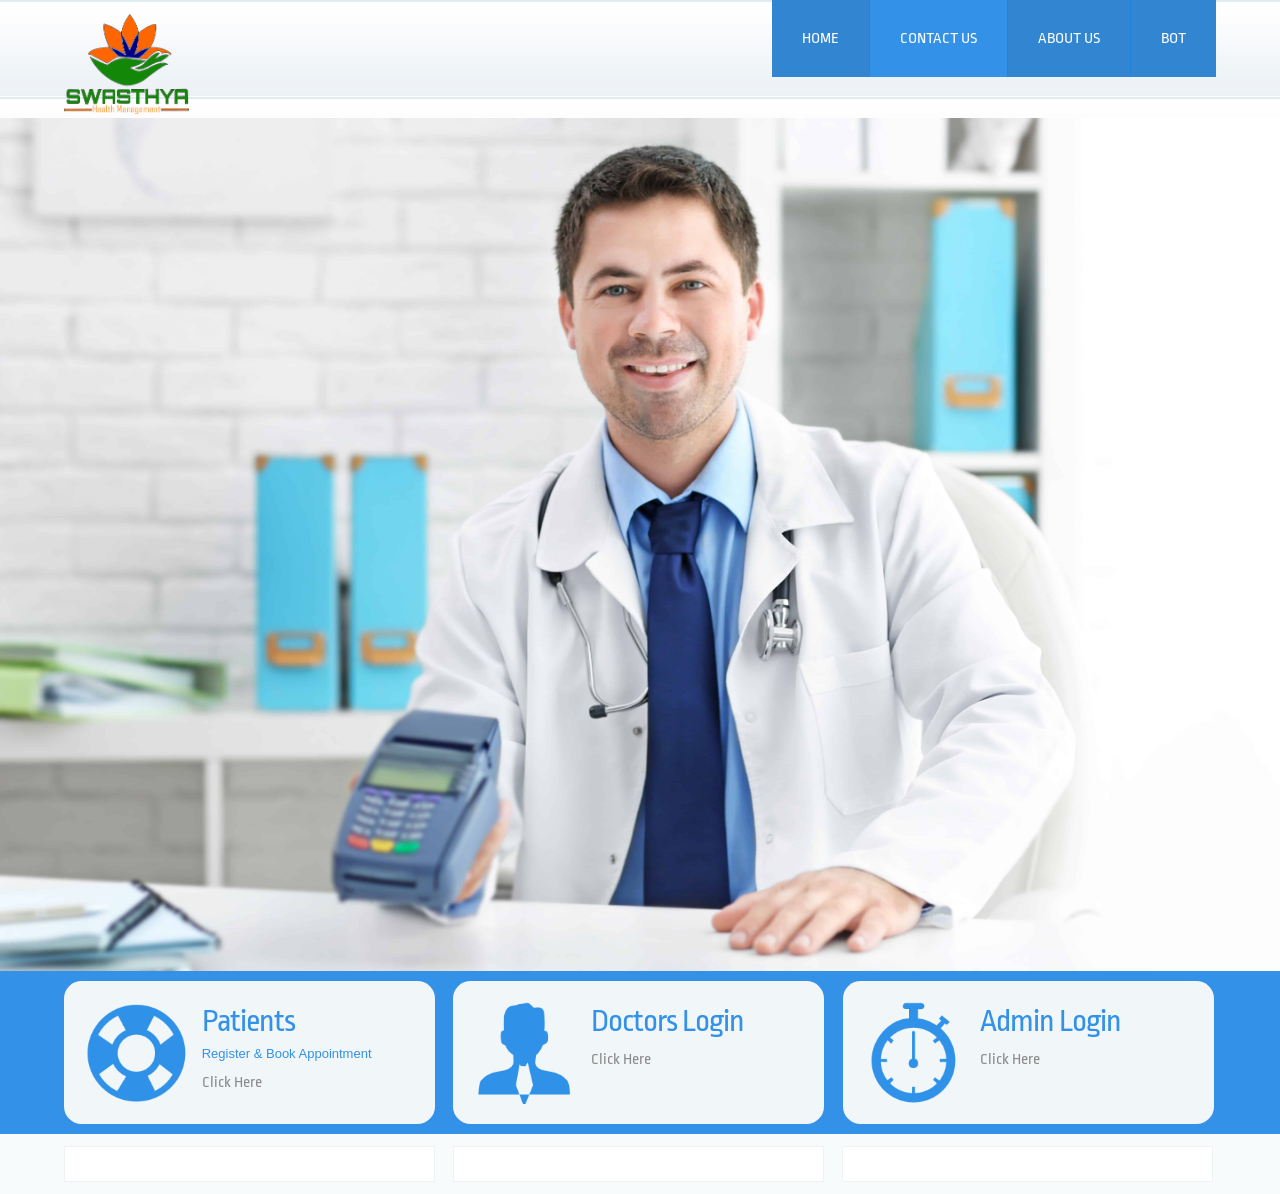
<file: Swasthya-HealthSystem-BotServices/hospital/index.html>
<!DOCTYPE HTML>
<html>
	<head>
		<title>Swasthya-HealthManagement</title>
		<link href="css/style.css" rel="stylesheet" type="text/css"  media="all" />
		<link href='http://fonts.googleapis.com/css?family=Ropa+Sans' rel='stylesheet' type='text/css'>
		<link rel="stylesheet" href="css/responsiveslides.css">
		<script src="http://ajax.googleapis.com/ajax/libs/jquery/1.8.3/jquery.min.js"></script>
		<script src="js/responsiveslides.min.js"></script>
		  <script>
		    // You can also use "$(window).load(function() {"
			    $(function () {
			
			      // Slideshow 1
			      $("#slider1").responsiveSlides({
			        maxwidth: 1450,
			        speed: 600
			      });
			});
		  </script>
	</head>
	<body>
		<!--start-wrap-->
		
			<!--start-header-->
			<div class="header">
				<div class="wrap">
				<!--start-logo-->
				<div class="logo">
					<img src="images\MainWEBSITElogoFinal.png" alt="logo png" width="125px" height="100px">
				</div>
				<!--end-logo-->
				<!--start-top-nav-->
				<div class="top-nav">
					<ul>
						<li class="active"><a href="index.html">Home</a></li>
						
						<li><a href="contact.php">Contact Us</a></li>
						
						<li class="active"><a href=".\About Us\index.html">About us </a></li>
                        <li class="active"><a href=".\Botpage\bot.html">Bot </a></li>
                        
					</ul>					
				</div>
				<div class="clear"> </div>
				<!--end-top-nav-->
			</div>
			<!--end-header-->
		</div>
		<div class="clear"> </div>
			<!--start-image-slider---->
					<div class="imageslider">
						<!-- Slideshow 1 -->
					    <ul class="rslides" id="slider1">
					      <li><img src="images/sliderimage1.jpg" alt="" width="1200px" height="900px"></li>
					      <li><img src="images/sliderimage2.jpg" alt="" width="1200px" height="900px"></li>
					      <li><img src="images/sliderimage1.jpg" alt="" width="1200px" height="900px"></li>
					    </ul>
						 <!-- Slideshow 2 -->
					</div>
					<!--End-image-slider---->
		    <div class="clear"> </div>
		    <div class="content-grids">
		    	<div class="wrap">
		    	<div class="section group">
								
							
				<div class="listview_1_of_3 images_1_of_3">
					<div class="listimg listimg_1_of_2">
						  <img src="images/grid-img3.png">
					</div>
					<div class="text list_1_of_2">
						  <h3>Patients</h3>
						  <p>Register & Book Appointment</p>
						  <div class="button"><span><a href="hms/user-login.php">Click Here</a></span></div>
				    </div>
				</div>	

				<div class="listview_1_of_3 images_1_of_3">
					<div class="listimg listimg_1_of_2">
						  <img src="images/grid-img1.png">
					</div>
					<div class="text list_1_of_2">
						  <h3>Doctors Login</h3>
						
						  <div class="button"><span><a href="hms/doctor/">Click Here</a></span></div>
					</div>
				</div>


					<div class="listview_1_of_3 images_1_of_3">
					<div class="listimg listimg_1_of_2">
						  <img src="images/grid-img2.png">
					</div>
					<div class="text list_1_of_2">
						  <h3>Admin Login</h3>
						
						  <div class="button"><span><a href="hms/admin">Click Here</a></span></div>
				     </div>
				</div>			
			</div>
		    </div>
		   </div>
		   <div class="wrap">
		   <div class="content-box">
		   <div class="section group">
				<div class="col_1_of_3 span_1_of_3 frist">
				
				</div>
				<div class="col_1_of_3 span_1_of_3 second">
					
				</div>
				<div class="col_1_of_3 span_1_of_3 frist">
					
					
				</div>
			</div>
		   </div>
		   </div>
		
		

		<!--end-wrap-->
        
		
	</body>
</html>
</file>
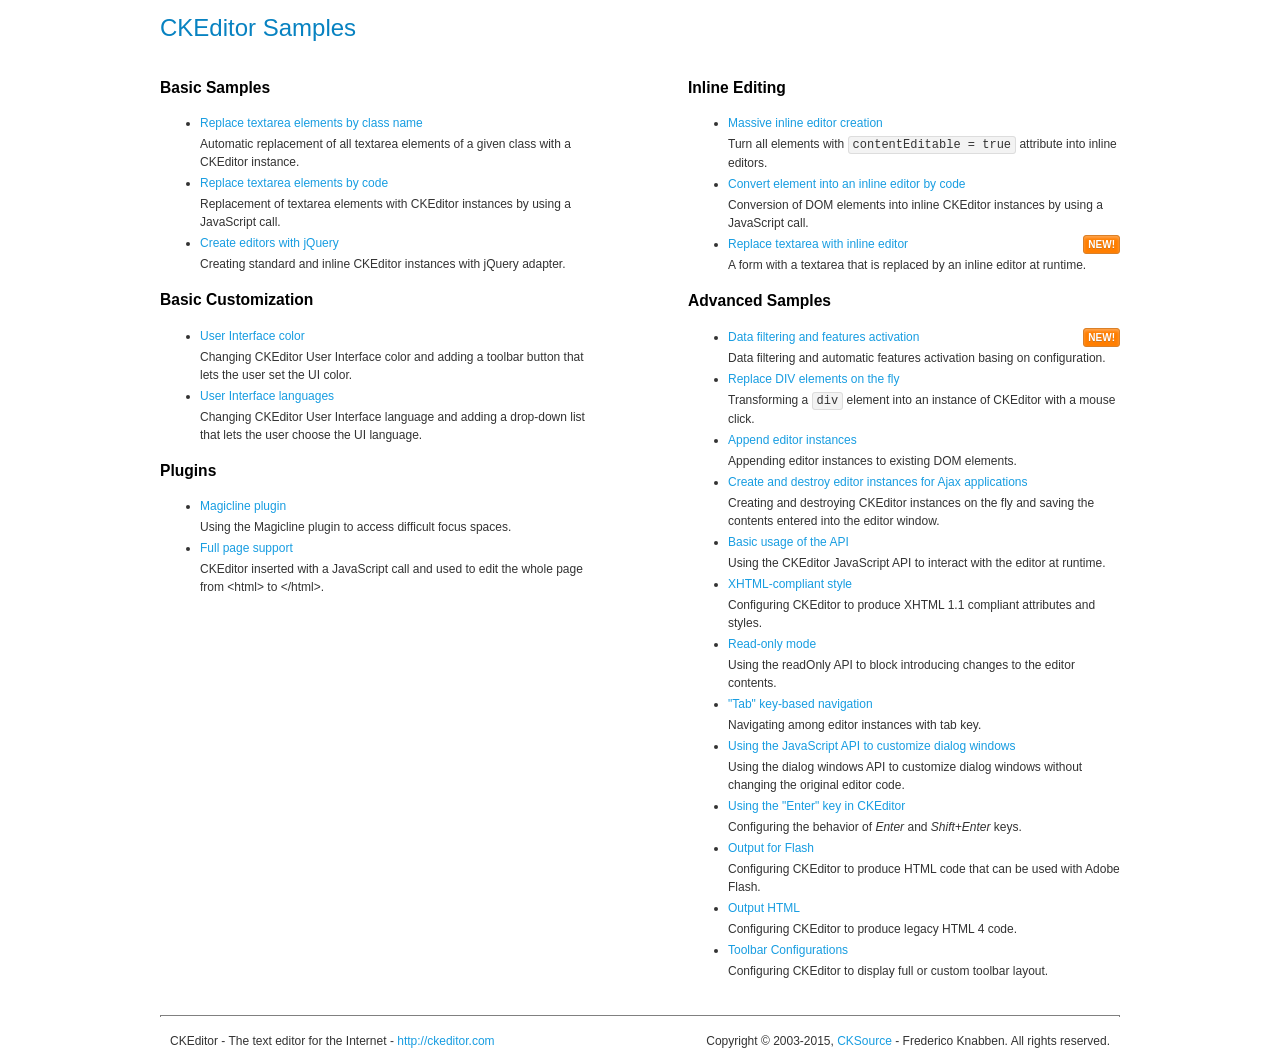
<file: Swasthya-HealthSystem-BotServices/hospital/hms/vendor/ckeditor/samples/index.html>
<!DOCTYPE html>
<!--
Copyright (c) 2003-2015, CKSource - Frederico Knabben. All rights reserved.
For licensing, see LICENSE.md or http://ckeditor.com/license
-->
<html>
<head>
	<meta charset="utf-8">
	<title>CKEditor Samples</title>
	<link rel="stylesheet" href="sample.css">
</head>
<body>
	<h1 class="samples">
		CKEditor Samples
	</h1>
	<div class="twoColumns">
		<div class="twoColumnsLeft">
			<h2 class="samples">
				Basic Samples
			</h2>
			<dl class="samples">
				<dt><a class="samples" href="replacebyclass.html">Replace textarea elements by class name</a></dt>
				<dd>Automatic replacement of all textarea elements of a given class with a CKEditor instance.</dd>

				<dt><a class="samples" href="replacebycode.html">Replace textarea elements by code</a></dt>
				<dd>Replacement of textarea elements with CKEditor instances by using a JavaScript call.</dd>

				<dt><a class="samples" href="jquery.html">Create editors with jQuery</a></dt>
				<dd>Creating standard and inline CKEditor instances with jQuery adapter.</dd>
			</dl>

			<h2 class="samples">
				Basic Customization
			</h2>
			<dl class="samples">
				<dt><a class="samples" href="uicolor.html">User Interface color</a></dt>
				<dd>Changing CKEditor User Interface color and adding a toolbar button that lets the user set the UI color.</dd>

				<dt><a class="samples" href="uilanguages.html">User Interface languages</a></dt>
				<dd>Changing CKEditor User Interface language and adding a drop-down list that lets the user choose the UI language.</dd>
			</dl>


			<h2 class="samples">Plugins</h2>
<dl class="samples">
<dt><a class="samples" href="plugins/magicline/magicline.html">Magicline plugin</a></dt>
<dd>Using the Magicline plugin to access difficult focus spaces.</dd>

<dt><a class="samples" href="plugins/wysiwygarea/fullpage.html">Full page support</a></dt>
<dd>CKEditor inserted with a JavaScript call and used to edit the whole page from &lt;html&gt; to &lt;/html&gt;.</dd>
</dl>
		</div>
		<div class="twoColumnsRight">
			<h2 class="samples">
				Inline Editing
			</h2>
			<dl class="samples">
				<dt><a class="samples" href="inlineall.html">Massive inline editor creation</a></dt>
				<dd>Turn all elements with <code>contentEditable = true</code> attribute into inline editors.</dd>

				<dt><a class="samples" href="inlinebycode.html">Convert element into an inline editor by code</a></dt>
				<dd>Conversion of DOM elements into inline CKEditor instances by using a JavaScript call.</dd>

				<dt><a class="samples" href="inlinetextarea.html">Replace textarea with inline editor</a> <span class="new">New!</span></dt>
				<dd>A form with a textarea that is replaced by an inline editor at runtime.</dd>

				
			</dl>

			<h2 class="samples">
				Advanced Samples
			</h2>
			<dl class="samples">
				<dt><a class="samples" href="datafiltering.html">Data filtering and features activation</a> <span class="new">New!</span></dt>
				<dd>Data filtering and automatic features activation basing on configuration.</dd>

				<dt><a class="samples" href="divreplace.html">Replace DIV elements on the fly</a></dt>
				<dd>Transforming a <code>div</code> element into an instance of CKEditor with a mouse click.</dd>

				<dt><a class="samples" href="appendto.html">Append editor instances</a></dt>
				<dd>Appending editor instances to existing DOM elements.</dd>

				<dt><a class="samples" href="ajax.html">Create and destroy editor instances for Ajax applications</a></dt>
				<dd>Creating and destroying CKEditor instances on the fly and saving the contents entered into the editor window.</dd>

				<dt><a class="samples" href="api.html">Basic usage of the API</a></dt>
				<dd>Using the CKEditor JavaScript API to interact with the editor at runtime.</dd>

				<dt><a class="samples" href="xhtmlstyle.html">XHTML-compliant style</a></dt>
				<dd>Configuring CKEditor to produce XHTML 1.1 compliant attributes and styles.</dd>

				<dt><a class="samples" href="readonly.html">Read-only mode</a></dt>
				<dd>Using the readOnly API to block introducing changes to the editor contents.</dd>

				<dt><a class="samples" href="tabindex.html">"Tab" key-based navigation</a></dt>
				<dd>Navigating among editor instances with tab key.</dd>


				
<dt><a class="samples" href="plugins/dialog/dialog.html">Using the JavaScript API to customize dialog windows</a></dt>
<dd>Using the dialog windows API to customize dialog windows without changing the original editor code.</dd>

<dt><a class="samples" href="plugins/enterkey/enterkey.html">Using the &quot;Enter&quot; key in CKEditor</a></dt>
<dd>Configuring the behavior of <em>Enter</em> and <em>Shift+Enter</em> keys.</dd>

<dt><a class="samples" href="plugins/htmlwriter/outputforflash.html">Output for Flash</a></dt>
<dd>Configuring CKEditor to produce HTML code that can be used with Adobe Flash.</dd>

<dt><a class="samples" href="plugins/htmlwriter/outputhtml.html">Output HTML</a></dt>
<dd>Configuring CKEditor to produce legacy HTML 4 code.</dd>

<dt><a class="samples" href="plugins/toolbar/toolbar.html">Toolbar Configurations</a></dt>
<dd>Configuring CKEditor to display full or custom toolbar layout.</dd>

			</dl>
		</div>
	</div>
	<div id="footer">
		<hr>
		<p>
			CKEditor - The text editor for the Internet - <a class="samples" href="http://ckeditor.com/">http://ckeditor.com</a>
		</p>
		<p id="copy">
			Copyright &copy; 2003-2015, <a class="samples" href="http://cksource.com/">CKSource</a> - Frederico Knabben. All rights reserved.
		</p>
	</div>
</body>
</html>
</file>
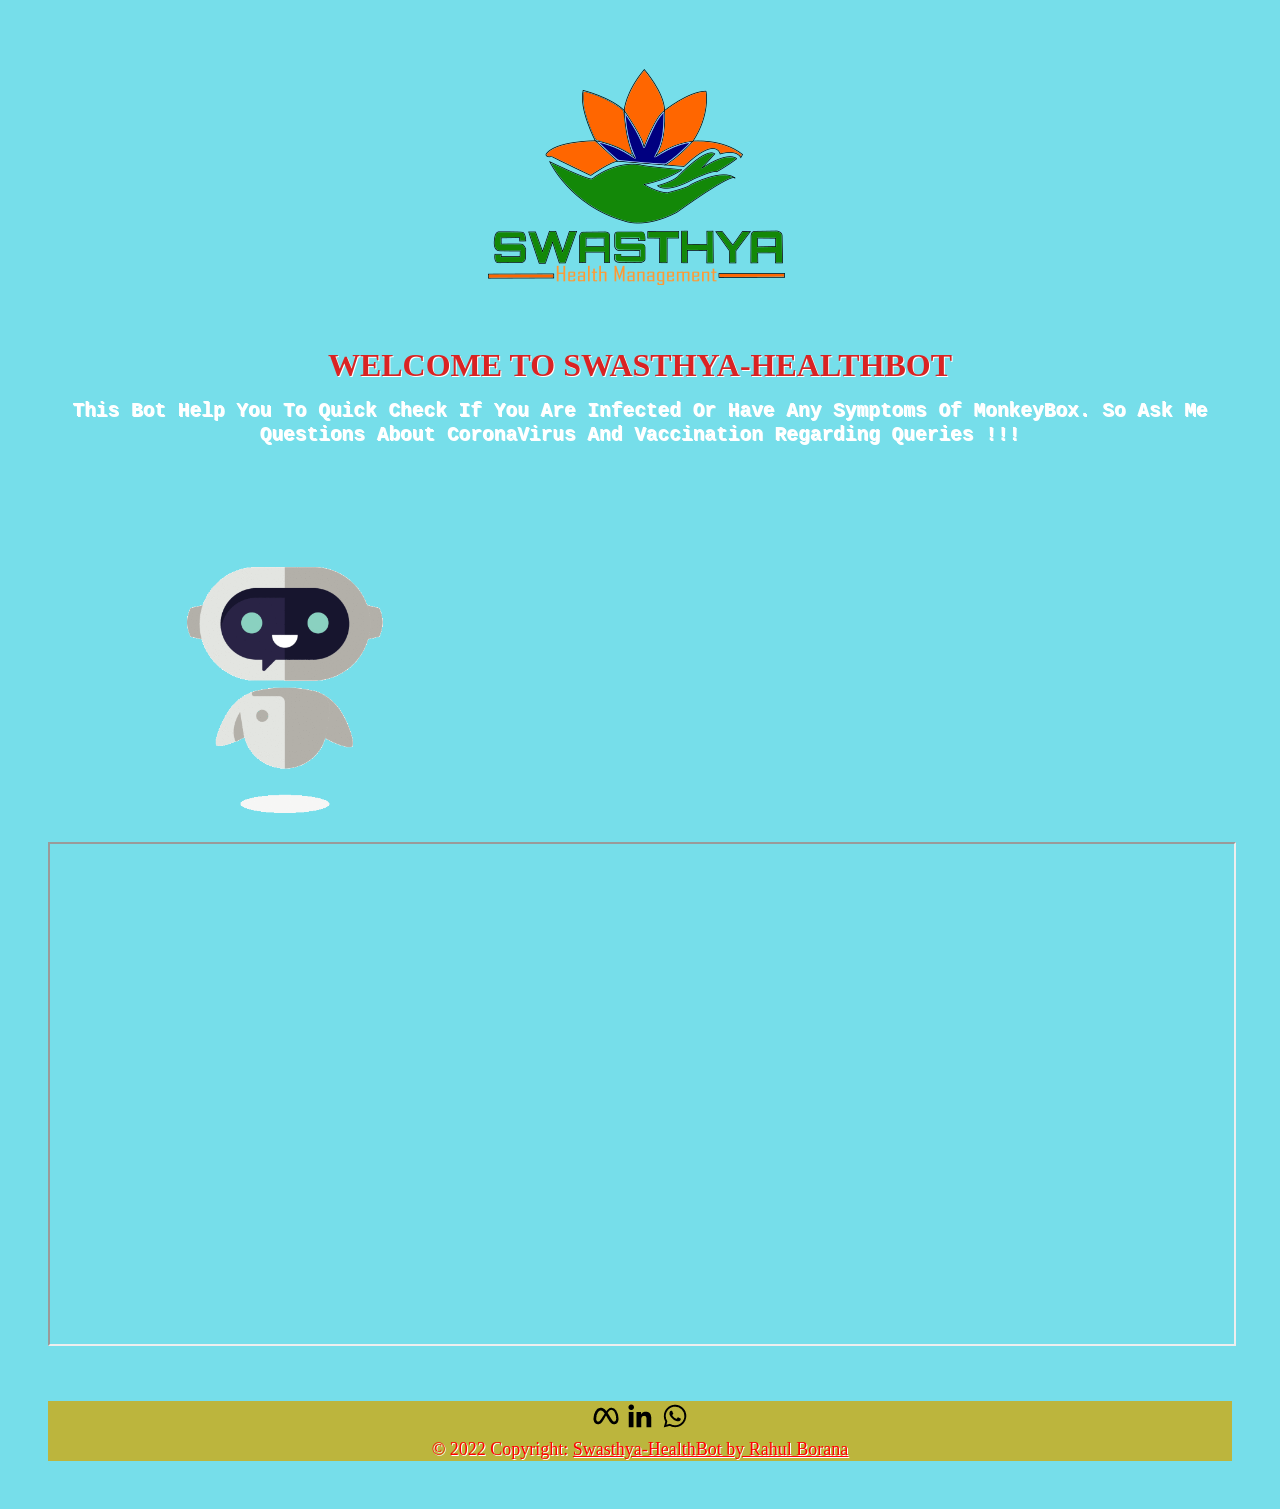
<file: Swasthya-HealthSystem-BotServices/hospital/Botpage/bot.html>
<!doctype html>
<html lang="en">
<html>
	<head>
        <meta charset="utf-8">
        <meta name="viewport" content="width=device-width, initial-scale=1">
		<title>
			Swasthya-HealthBot
		</title>
        <link rel="stylesheet" type="text/css" href="style.css" />
	</head>
	<body> <div class="flex-container">


            <h1>
              <img src="Assets\path88868.png"  width="auto" height="auto">&emsp14;</h1>
              <!--<mark style="background-color: rgba(134, 40, 233, 0.994); color: white;">Namastae!</mark></h1> -->
            <br>
    <div class="flex">
    <h1>Welcome to Swasthya-HealthBot</h1>
    <div class="container1">
      <div class="left">
          <h2>This Bot Help You To Quick Check if you 
            are infected or have any symptoms of MonkeyBox. 
            So Ask Me Questions About CoronaVirus and vaccination regarding queries !!!</h2>
          <br>
    <img src="Assets\bot.gif"  width="40%" height="auto" align="left">
        </div>
      <div class="right"style="margin-top: 40px;">
        <iframe src='https://webchat.botframework.com/embed/monkeypox-bot?s=Qv6plT7Lps8.Y77N1o6j2DReWM9aAxeCNrNUPLyXpWyv2cI2k6Ek48c'  style='min-width: 400px; width: 100%; min-height: 500px;'></iframe>
      </div>
  </div> 
</div>
    <!--        
  <hr style="width:70%;color:black;background-color:black;">
   <h6 style="color: black;"> Swasthya-HealthBot by Rahul Borana</h6> <br>
            </center>


-->   
<br>
            
<br>
<!-- Footer -->
<footer class="page-footer font-small cyan darken-3">

  <!-- Footer Elements -->
  <div class="container">

    <!-- Grid row-->
    <div class="row">

      <!-- Grid column -->
      <div class="col-md-12 py-5">
        <div class="mb-5 flex-center">

          <!-- Facebook -->
          <a class="fb-ic">
              <img src="[data-uri]"/>
          </a>
           <!--Linkedin -->
          <a class="li-ic">
              <img src="[data-uri]"/>
          </a>
          <!--He he whatsapp-->
          <a class="ins-ic">
              <img src="[data-uri]"/>
          </a>
        </div>
      </div>
      <!-- Grid column -->

    </div>
    <!-- Grid row-->

  </div>
  <!-- Footer Elements -->

  <!-- Copyright -->
  <div class="footer">© 2022 Copyright:
    <a href="https://www.linkedin.com/in/rahulborana2003">Swasthya-HealthBot by Rahul Borana</a>
  </div>
  <!-- Copyright -->

</footer>
<!-- Footer -->
</body>
</html>
    
	<!--	<h1>
			MonkeyPox Checker
		</h1>
		<p>
			This Bot Help You To Quick Check if you are infected or have any symptoms of MonkeyBox 
		</p>
		<img src="sample-image.jpg" />
	</body>
</html>
</file>
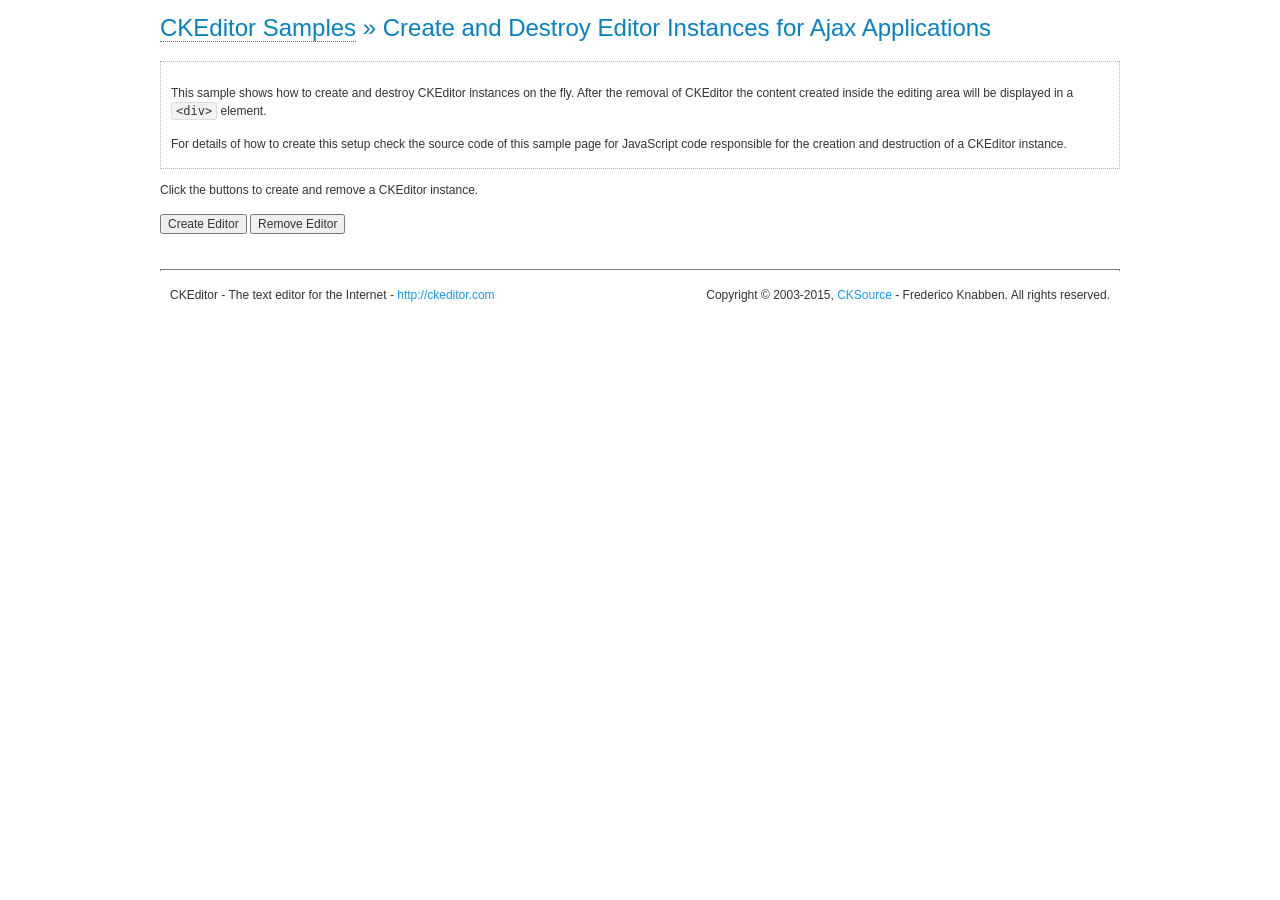
<file: Swasthya-HealthSystem-BotServices/hospital/hms/vendor/ckeditor/samples/ajax.html>
<!DOCTYPE html>
<!--
Copyright (c) 2003-2015, CKSource - Frederico Knabben. All rights reserved.
For licensing, see LICENSE.md or http://ckeditor.com/license
-->
<html>
<head>
	<meta charset="utf-8">
	<title>Ajax &mdash; CKEditor Sample</title>
	<script src="../ckeditor.js"></script>
	<link rel="stylesheet" href="sample.css">
	<script>

		var editor, html = '';

		function createEditor() {
			if ( editor )
				return;

			// Create a new editor inside the <div id="editor">, setting its value to html
			var config = {};
			editor = CKEDITOR.appendTo( 'editor', config, html );
		}

		function removeEditor() {
			if ( !editor )
				return;

			// Retrieve the editor contents. In an Ajax application, this data would be
			// sent to the server or used in any other way.
			document.getElementById( 'editorcontents' ).innerHTML = html = editor.getData();
			document.getElementById( 'contents' ).style.display = '';

			// Destroy the editor.
			editor.destroy();
			editor = null;
		}

	</script>
</head>
<body>
	<h1 class="samples">
		<a href="index.html">CKEditor Samples</a> &raquo; Create and Destroy Editor Instances for Ajax Applications
	</h1>
	<div class="description">
		<p>
			This sample shows how to create and destroy CKEditor instances on the fly. After the removal of CKEditor the content created inside the editing
			area will be displayed in a <code>&lt;div&gt;</code> element.
		</p>
		<p>
			For details of how to create this setup check the source code of this sample page
			for JavaScript code responsible for the creation and destruction of a CKEditor instance.
		</p>
	</div>
	<p>Click the buttons to create and remove a CKEditor instance.</p>
	<p>
		<input onclick="createEditor();" type="button" value="Create Editor">
		<input onclick="removeEditor();" type="button" value="Remove Editor">
	</p>
	<!-- This div will hold the editor. -->
	<div id="editor">
	</div>
	<div id="contents" style="display: none">
		<p>
			Edited Contents:
		</p>
		<!-- This div will be used to display the editor contents. -->
		<div id="editorcontents">
		</div>
	</div>
	<div id="footer">
		<hr>
		<p>
			CKEditor - The text editor for the Internet - <a class="samples" href="http://ckeditor.com/">http://ckeditor.com</a>
		</p>
		<p id="copy">
			Copyright &copy; 2003-2015, <a class="samples" href="http://cksource.com/">CKSource</a> - Frederico
			Knabben. All rights reserved.
		</p>
	</div>
</body>
</html>
</file>
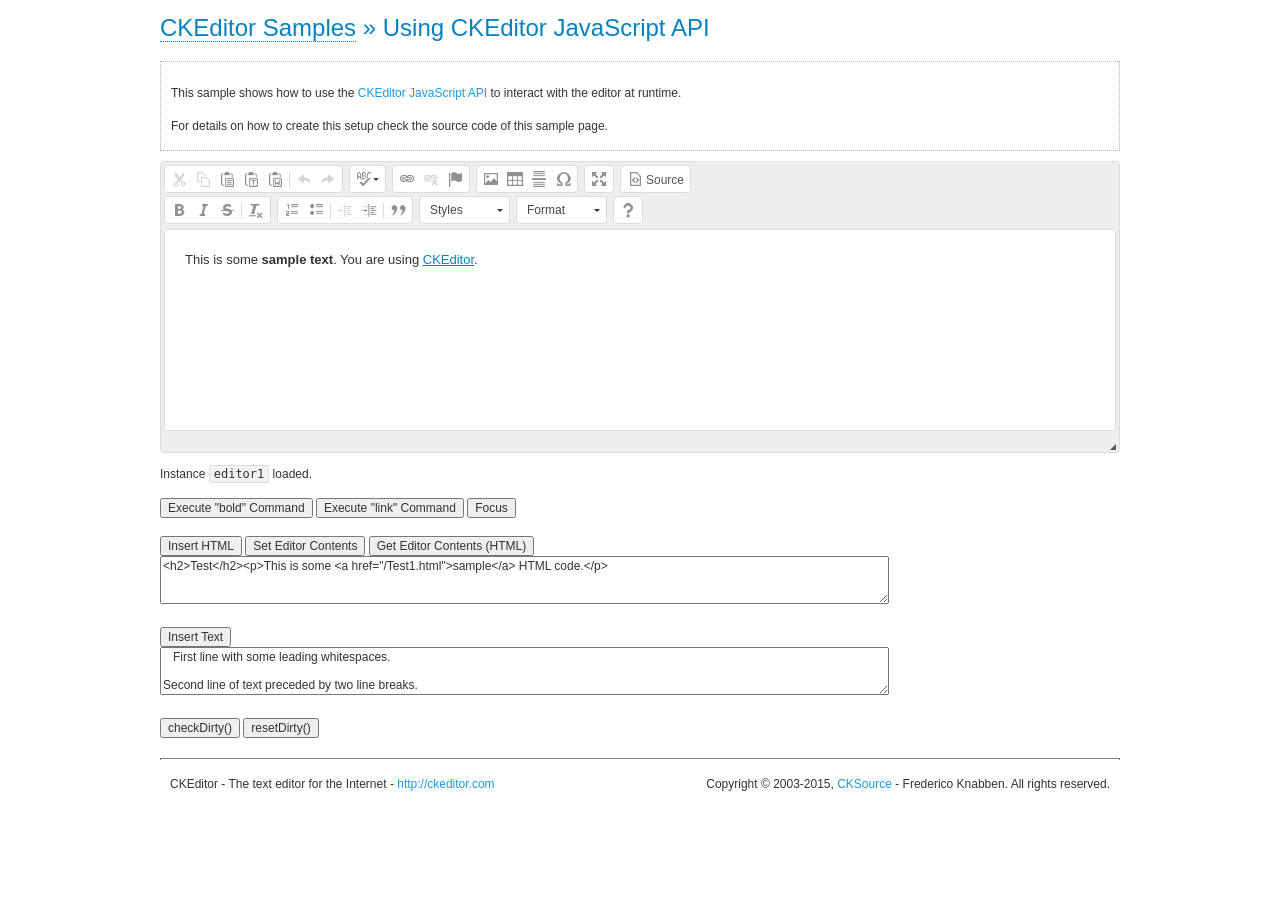
<file: Swasthya-HealthSystem-BotServices/hospital/hms/vendor/ckeditor/samples/api.html>
<!DOCTYPE html>
<!--
Copyright (c) 2003-2015, CKSource - Frederico Knabben. All rights reserved.
For licensing, see LICENSE.md or http://ckeditor.com/license
-->
<html>
<head>
	<meta charset="utf-8">
	<title>API Usage &mdash; CKEditor Sample</title>
	<script src="../ckeditor.js"></script>
	<link href="sample.css" rel="stylesheet">
	<script>

// The instanceReady event is fired, when an instance of CKEditor has finished
// its initialization.
CKEDITOR.on( 'instanceReady', function( ev ) {
	// Show the editor name and description in the browser status bar.
	document.getElementById( 'eMessage' ).innerHTML = 'Instance <code>' + ev.editor.name + '<\/code> loaded.';

	// Show this sample buttons.
	document.getElementById( 'eButtons' ).style.display = 'block';
});

function InsertHTML() {
	// Get the editor instance that we want to interact with.
	var editor = CKEDITOR.instances.editor1;
	var value = document.getElementById( 'htmlArea' ).value;

	// Check the active editing mode.
	if ( editor.mode == 'wysiwyg' )
	{
		// Insert HTML code.
		// http://docs.ckeditor.com/#!/api/CKEDITOR.editor-method-insertHtml
		editor.insertHtml( value );
	}
	else
		alert( 'You must be in WYSIWYG mode!' );
}

function InsertText() {
	// Get the editor instance that we want to interact with.
	var editor = CKEDITOR.instances.editor1;
	var value = document.getElementById( 'txtArea' ).value;

	// Check the active editing mode.
	if ( editor.mode == 'wysiwyg' )
	{
		// Insert as plain text.
		// http://docs.ckeditor.com/#!/api/CKEDITOR.editor-method-insertText
		editor.insertText( value );
	}
	else
		alert( 'You must be in WYSIWYG mode!' );
}

function SetContents() {
	// Get the editor instance that we want to interact with.
	var editor = CKEDITOR.instances.editor1;
	var value = document.getElementById( 'htmlArea' ).value;

	// Set editor contents (replace current contents).
	// http://docs.ckeditor.com/#!/api/CKEDITOR.editor-method-setData
	editor.setData( value );
}

function GetContents() {
	// Get the editor instance that you want to interact with.
	var editor = CKEDITOR.instances.editor1;

	// Get editor contents
	// http://docs.ckeditor.com/#!/api/CKEDITOR.editor-method-getData
	alert( editor.getData() );
}

function ExecuteCommand( commandName ) {
	// Get the editor instance that we want to interact with.
	var editor = CKEDITOR.instances.editor1;

	// Check the active editing mode.
	if ( editor.mode == 'wysiwyg' )
	{
		// Execute the command.
		// http://docs.ckeditor.com/#!/api/CKEDITOR.editor-method-execCommand
		editor.execCommand( commandName );
	}
	else
		alert( 'You must be in WYSIWYG mode!' );
}

function CheckDirty() {
	// Get the editor instance that we want to interact with.
	var editor = CKEDITOR.instances.editor1;
	// Checks whether the current editor contents present changes when compared
	// to the contents loaded into the editor at startup
	// http://docs.ckeditor.com/#!/api/CKEDITOR.editor-method-checkDirty
	alert( editor.checkDirty() );
}

function ResetDirty() {
	// Get the editor instance that we want to interact with.
	var editor = CKEDITOR.instances.editor1;
	// Resets the "dirty state" of the editor (see CheckDirty())
	// http://docs.ckeditor.com/#!/api/CKEDITOR.editor-method-resetDirty
	editor.resetDirty();
	alert( 'The "IsDirty" status has been reset' );
}

function Focus() {
	CKEDITOR.instances.editor1.focus();
}

function onFocus() {
	document.getElementById( 'eMessage' ).innerHTML = '<b>' + this.name + ' is focused </b>';
}

function onBlur() {
	document.getElementById( 'eMessage' ).innerHTML = this.name + ' lost focus';
}

	</script>

</head>
<body>
	<h1 class="samples">
		<a href="index.html">CKEditor Samples</a> &raquo; Using CKEditor JavaScript API
	</h1>
	<div class="description">
	<p>
		This sample shows how to use the
		<a class="samples" href="http://docs.ckeditor.com/#!/api/CKEDITOR.editor">CKEditor JavaScript API</a>
		to interact with the editor at runtime.
	</p>
	<p>
		For details on how to create this setup check the source code of this sample page.
	</p>
	</div>

	<!-- This <div> holds alert messages to be display in the sample page. -->
	<div id="alerts">
		<noscript>
			<p>
				<strong>CKEditor requires JavaScript to run</strong>. In a browser with no JavaScript
				support, like yours, you should still see the contents (HTML data) and you should
				be able to edit it normally, without a rich editor interface.
			</p>
		</noscript>
	</div>
	<form action="../../../samples/sample_posteddata.php" method="post">
		<textarea cols="100" id="editor1" name="editor1" rows="10">&lt;p&gt;This is some &lt;strong&gt;sample text&lt;/strong&gt;. You are using &lt;a href="http://ckeditor.com/"&gt;CKEditor&lt;/a&gt;.&lt;/p&gt;</textarea>

		<script>
			// Replace the <textarea id="editor1"> with an CKEditor instance.
			CKEDITOR.replace( 'editor1', {
				on: {
					focus: onFocus,
					blur: onBlur,

					// Check for availability of corresponding plugins.
					pluginsLoaded: function( evt ) {
						var doc = CKEDITOR.document, ed = evt.editor;
						if ( !ed.getCommand( 'bold' ) )
							doc.getById( 'exec-bold' ).hide();
						if ( !ed.getCommand( 'link' ) )
							doc.getById( 'exec-link' ).hide();
					}
				}
			});
		</script>

		<p id="eMessage">
		</p>

		<div id="eButtons" style="display: none">
			<input id="exec-bold" onclick="ExecuteCommand('bold');" type="button" value="Execute &quot;bold&quot; Command">
			<input id="exec-link" onclick="ExecuteCommand('link');" type="button" value="Execute &quot;link&quot; Command">
			<input onclick="Focus();" type="button" value="Focus">
			<br><br>
			<input onclick="InsertHTML();" type="button" value="Insert HTML">
			<input onclick="SetContents();" type="button" value="Set Editor Contents">
			<input onclick="GetContents();" type="button" value="Get Editor Contents (HTML)">
			<br>
			<textarea cols="100" id="htmlArea" rows="3">&lt;h2&gt;Test&lt;/h2&gt;&lt;p&gt;This is some &lt;a href="/Test1.html"&gt;sample&lt;/a&gt; HTML code.&lt;/p&gt;</textarea>
			<br>
			<br>
			<input onclick="InsertText();" type="button" value="Insert Text">
			<br>
			<textarea cols="100" id="txtArea" rows="3">   First line with some leading whitespaces.

Second line of text preceded by two line breaks.</textarea>
			<br>
			<br>
			<input onclick="CheckDirty();" type="button" value="checkDirty()">
			<input onclick="ResetDirty();" type="button" value="resetDirty()">
		</div>
	</form>
	<div id="footer">
		<hr>
		<p>
			CKEditor - The text editor for the Internet - <a class="samples" href="http://ckeditor.com/">http://ckeditor.com</a>
		</p>
		<p id="copy">
			Copyright &copy; 2003-2015, <a class="samples" href="http://cksource.com/">CKSource</a> - Frederico
			Knabben. All rights reserved.
		</p>
	</div>
</body>
</html>
</file>
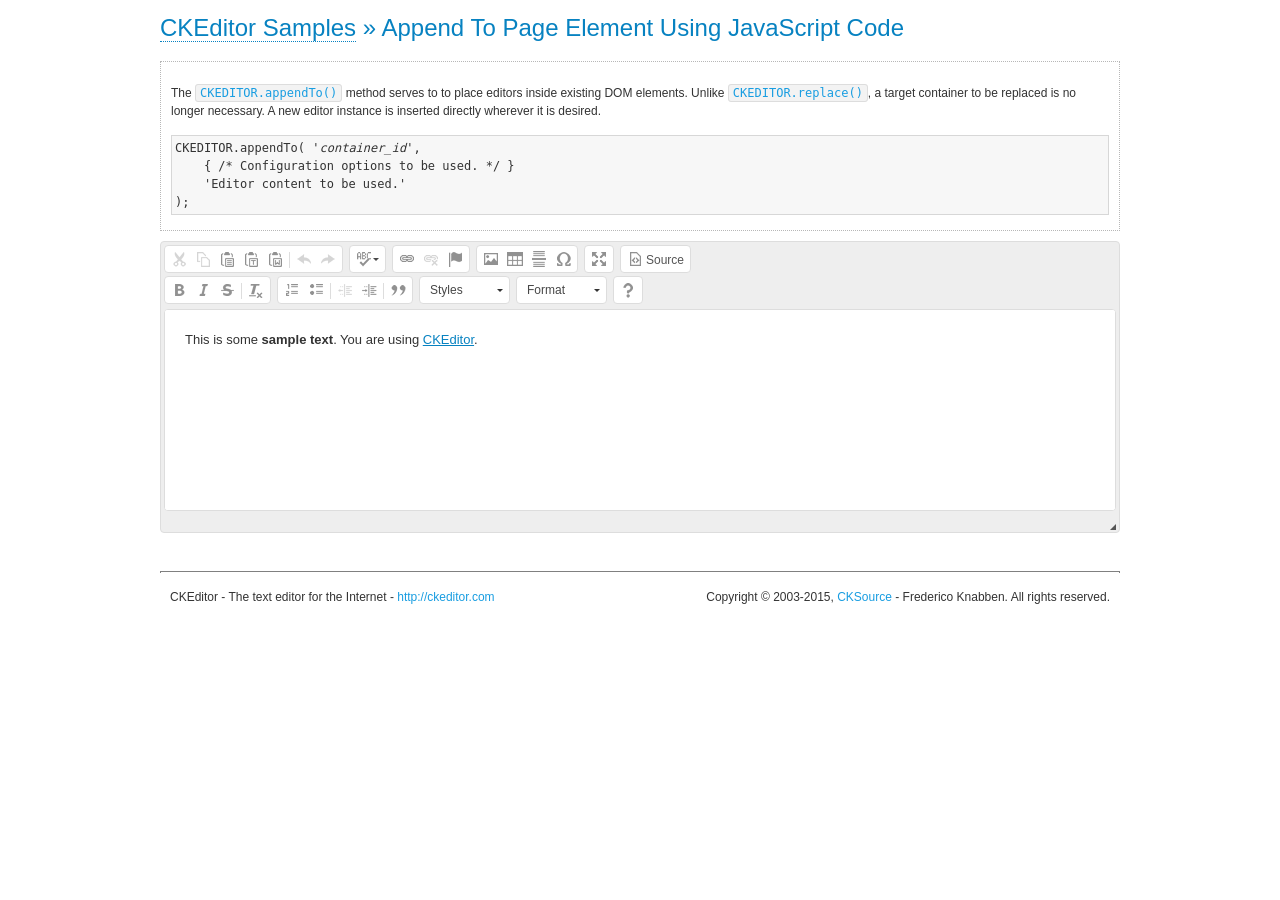
<file: Swasthya-HealthSystem-BotServices/hospital/hms/vendor/ckeditor/samples/appendto.html>
<!DOCTYPE html>
<!--
Copyright (c) 2003-2015, CKSource - Frederico Knabben. All rights reserved.
For licensing, see LICENSE.md or http://ckeditor.com/license
-->
<html>
<head>
	<meta charset="utf-8">
	<title>Append To Page Element Using JavaScript Code &mdash; CKEditor Sample</title>
	<script src="../ckeditor.js"></script>
	<link rel="stylesheet" href="sample.css">
</head>
<body>
	<h1 class="samples">
		<a href="index.html">CKEditor Samples</a> &raquo; Append To Page Element Using JavaScript Code
	</h1>
	<div id="section1">
		<div class="description">
			<p>
				The <code><a class="samples" href="http://docs.ckeditor.com/#!/api/CKEDITOR-method-appendTo">CKEDITOR.appendTo()</a></code> method serves to to place editors inside existing DOM elements. Unlike <code><a class="samples" href="http://docs.ckeditor.com/#!/api/CKEDITOR-method-replace">CKEDITOR.replace()</a></code>,
				a target container to be replaced is no longer necessary. A new editor
				instance is inserted directly wherever it is desired.
			</p>
<pre class="samples">CKEDITOR.appendTo( '<em>container_id</em>',
	{ /* Configuration options to be used. */ }
	'Editor content to be used.'
);</pre>
		</div>
		<script>

			// This call can be placed at any point after the
			// DOM element to append CKEditor to or inside the <head><script>
			// in a window.onload event handler.

			// Append a CKEditor instance using the default configuration and the
			// provided content to the <div> element of ID "section1".
			CKEDITOR.appendTo( 'section1',
				null,
				'<p>This is some <strong>sample text</strong>. You are using <a href="http://ckeditor.com/">CKEditor</a>.</p>'
			);

		</script>
	</div>
	<br>
	<div id="footer">
		<hr>
		<p>
			CKEditor - The text editor for the Internet - <a class="samples" href="http://ckeditor.com/">http://ckeditor.com</a>
		</p>
		<p id="copy">
			Copyright &copy; 2003-2015, <a class="samples" href="http://cksource.com/">CKSource</a> - Frederico
			Knabben. All rights reserved.
		</p>
	</div>
</body>
</html>
</file>
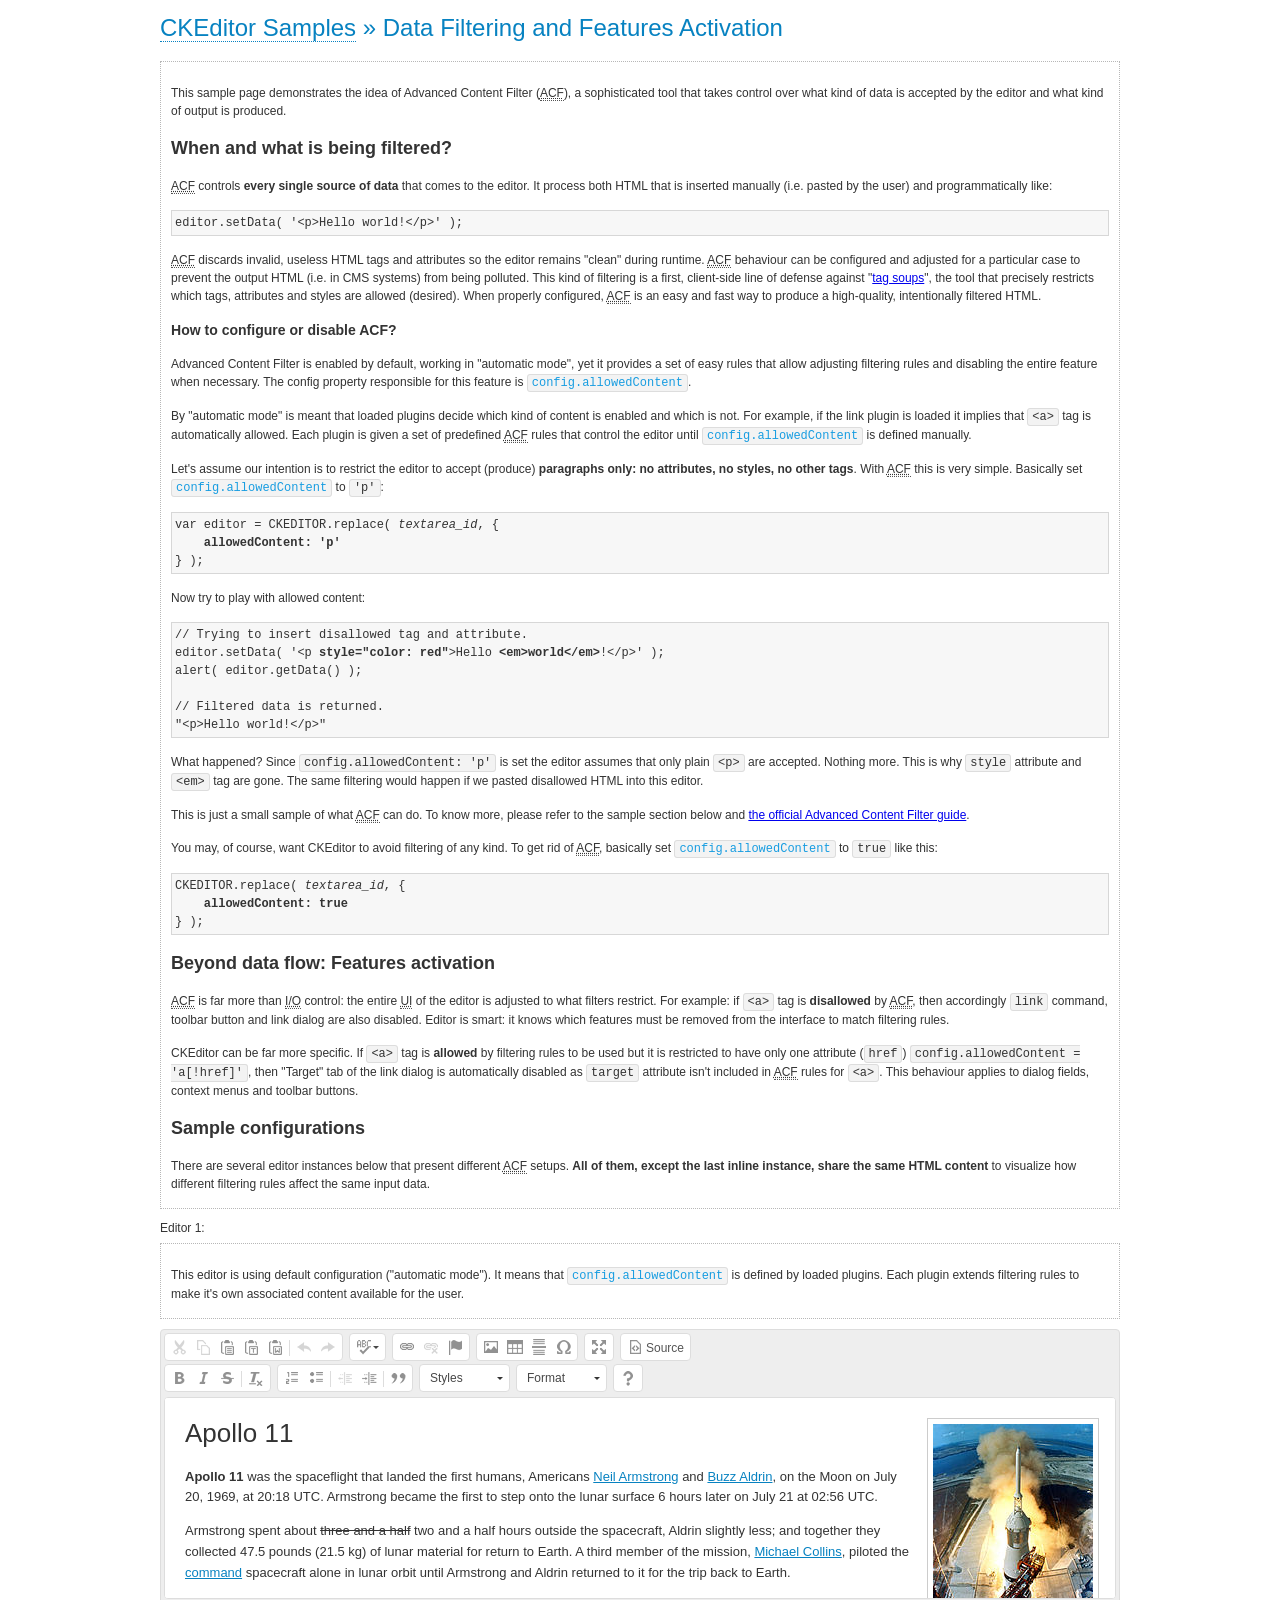
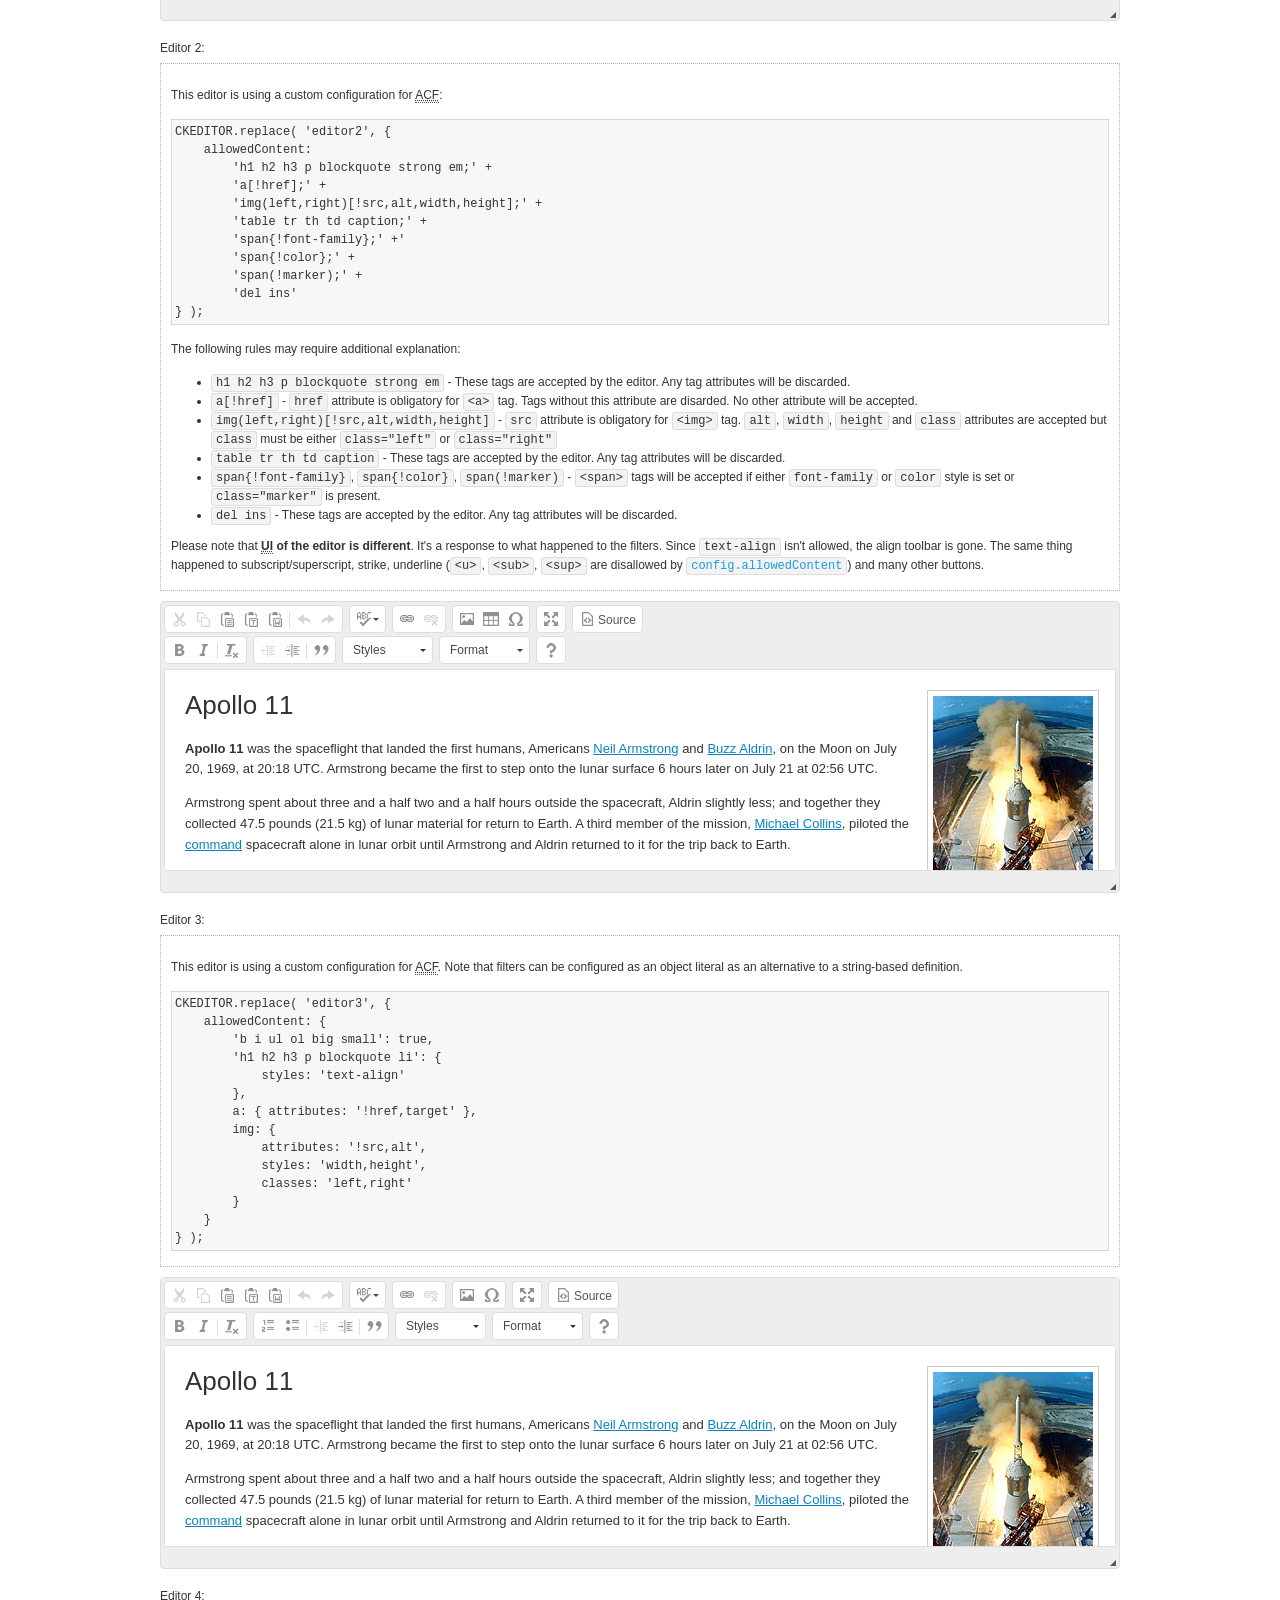
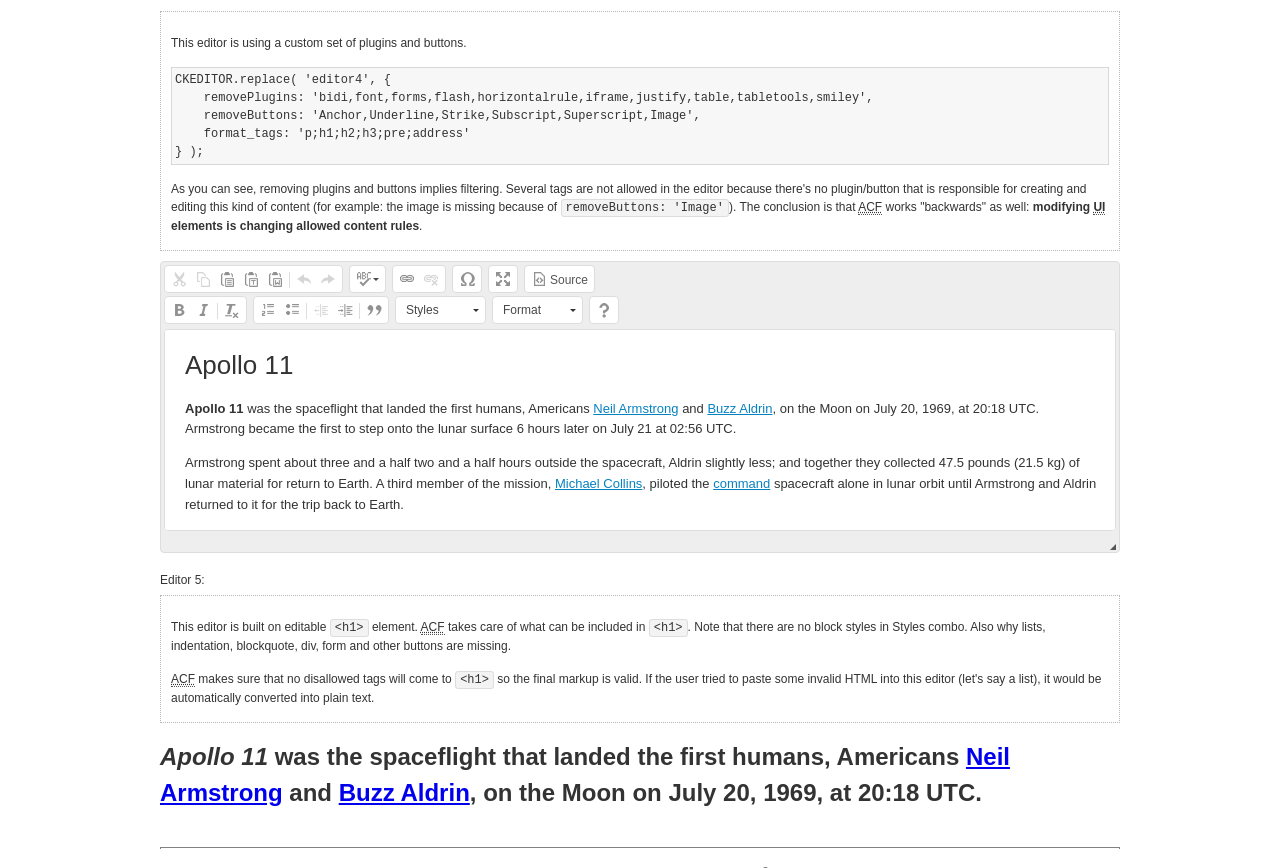
<file: Swasthya-HealthSystem-BotServices/hospital/hms/vendor/ckeditor/samples/datafiltering.html>
<!DOCTYPE html>
<!--
Copyright (c) 2003-2015, CKSource - Frederico Knabben. All rights reserved.
For licensing, see LICENSE.md or http://ckeditor.com/license
-->
<html>
<head>
	<meta charset="utf-8">
	<title>Data Filtering &mdash; CKEditor Sample</title>
	<script src="../ckeditor.js"></script>
	<link rel="stylesheet" href="sample.css">
	<script>
		// Remove advanced tabs for all editors.
		CKEDITOR.config.removeDialogTabs = 'image:advanced;link:advanced;flash:advanced;creatediv:advanced;editdiv:advanced';
	</script>
</head>
<body>
	<h1 class="samples">
		<a href="index.html">CKEditor Samples</a> &raquo; Data Filtering and Features Activation
	</h1>
	<div class="description">
		<p>
			This sample page demonstrates the idea of Advanced Content Filter
			(<abbr title="Advanced Content Filter">ACF</abbr>), a sophisticated
			tool that takes control over what kind of data is accepted by the editor and what
			kind of output is produced.
		</p>
		<h2>When and what is being filtered?</h2>
		<p>
			<abbr title="Advanced Content Filter">ACF</abbr> controls
			<strong>every single source of data</strong> that comes to the editor.
			It process both HTML that is inserted manually (i.e. pasted by the user)
			and programmatically like:
		</p>
<pre class="samples">
editor.setData( '&lt;p&gt;Hello world!&lt;/p&gt;' );
</pre>
		<p>
			<abbr title="Advanced Content Filter">ACF</abbr> discards invalid,
			useless HTML tags and attributes so the editor remains "clean" during
			runtime. <abbr title="Advanced Content Filter">ACF</abbr> behaviour
			can be configured and adjusted for a particular case to prevent the
			output HTML (i.e. in CMS systems) from being polluted.

			This kind of filtering is a first, client-side line of defense
			against "<a href="http://en.wikipedia.org/wiki/Tag_soup">tag soups</a>",
			the tool that precisely restricts which tags, attributes and styles
			are allowed (desired). When properly configured, <abbr title="Advanced Content Filter">ACF</abbr>
			is an easy and fast way to produce a high-quality, intentionally filtered HTML.
		</p>

		<h3>How to configure or disable ACF?</h3>
		<p>
			Advanced Content Filter is enabled by default, working in "automatic mode", yet
			it provides a set of easy rules that allow adjusting filtering rules
			and disabling the entire feature when necessary. The config property
			responsible for this feature is <code><a class="samples"
			href="http://docs.ckeditor.com/#!/api/CKEDITOR.config-cfg-allowedContent">config.allowedContent</a></code>.
		</p>
		<p>
			By "automatic mode" is meant that loaded plugins decide which kind
			of content is enabled and which is not. For example, if the link
			plugin is loaded it implies that <code>&lt;a&gt;</code> tag is
			automatically allowed. Each plugin is given a set
			of predefined <abbr title="Advanced Content Filter">ACF</abbr> rules
			that control the editor until <code><a class="samples"
			href="http://docs.ckeditor.com/#!/api/CKEDITOR.config-cfg-allowedContent">
			config.allowedContent</a></code>
			is defined manually.
		</p>
		<p>
			Let's assume our intention is to restrict the editor to accept (produce) <strong>paragraphs
			only: no attributes, no styles, no other tags</strong>.
			With <abbr title="Advanced Content Filter">ACF</abbr>
			this is very simple. Basically set <code><a class="samples"
			href="http://docs.ckeditor.com/#!/api/CKEDITOR.config-cfg-allowedContent">
			config.allowedContent</a></code> to <code>'p'</code>:
		</p>
<pre class="samples">
var editor = CKEDITOR.replace( <em>textarea_id</em>, {
	<strong>allowedContent: 'p'</strong>
} );
</pre>
		<p>
			Now try to play with allowed content:
		</p>
<pre class="samples">
// Trying to insert disallowed tag and attribute.
editor.setData( '&lt;p <strong>style="color: red"</strong>&gt;Hello <strong>&lt;em&gt;world&lt;/em&gt;</strong>!&lt;/p&gt;' );
alert( editor.getData() );

// Filtered data is returned.
"&lt;p&gt;Hello world!&lt;/p&gt;"
</pre>
		<p>
			What happened? Since <code>config.allowedContent: 'p'</code> is set the editor assumes
			that only plain <code>&lt;p&gt;</code> are accepted. Nothing more. This is why
			<code>style</code> attribute and <code>&lt;em&gt;</code> tag are gone. The same
			filtering would happen if we pasted disallowed HTML into this editor.
		</p>
		<p>
			This is just a small sample of what <abbr title="Advanced Content Filter">ACF</abbr>
			can do. To know more, please refer to the sample section below and
			<a href="http://docs.ckeditor.com/#!/guide/dev_advanced_content_filter">the official Advanced Content Filter guide</a>.
		</p>
		<p>
			You may, of course, want CKEditor to avoid filtering of any kind.
			To get rid of <abbr title="Advanced Content Filter">ACF</abbr>,
			basically set <code><a class="samples"
			href="http://docs.ckeditor.com/#!/api/CKEDITOR.config-cfg-allowedContent">
			config.allowedContent</a></code> to <code>true</code> like this:
		</p>
<pre class="samples">
CKEDITOR.replace( <em>textarea_id</em>, {
	<strong>allowedContent: true</strong>
} );
</pre>

		<h2>Beyond data flow: Features activation</h2>
		<p>
			<abbr title="Advanced Content Filter">ACF</abbr> is far more than
			<abbr title="Input/Output">I/O</abbr> control: the entire
			<abbr title="User Interface">UI</abbr> of the editor is adjusted to what
			filters restrict. For example: if <code>&lt;a&gt;</code> tag is
			<strong>disallowed</strong>
			by <abbr title="Advanced Content Filter">ACF</abbr>,
			then accordingly <code>link</code> command, toolbar button and link dialog
			are also disabled. Editor is smart: it knows which features must be
			removed from the interface to match filtering rules.
		</p>
		<p>
			CKEditor can be far more specific. If <code>&lt;a&gt;</code> tag is
			<strong>allowed</strong> by filtering rules to be used but it is restricted
			to have only one attribute (<code>href</code>)
			<code>config.allowedContent = 'a[!href]'</code>, then
			"Target" tab of the link dialog is automatically disabled as <code>target</code>
			attribute isn't included in <abbr title="Advanced Content Filter">ACF</abbr> rules
			for <code>&lt;a&gt;</code>. This behaviour applies to dialog fields, context
			menus and toolbar buttons.
		</p>

		<h2>Sample configurations</h2>
		<p>
			There are several editor instances below that present different
			<abbr title="Advanced Content Filter">ACF</abbr> setups. <strong>All of them,
			except the last inline instance, share the same HTML content</strong> to visualize
			how different filtering rules affect the same input data.
		</p>
	</div>

	<div>
		<label for="editor1">
			Editor 1:
		</label>
		<div class="description">
			<p>
				This editor is using default configuration ("automatic mode"). It means that
				<code><a class="samples"
				href="http://docs.ckeditor.com/#!/api/CKEDITOR.config-cfg-allowedContent">
				config.allowedContent</a></code> is defined by loaded plugins.
				Each plugin extends filtering rules to make it's own associated content
				available for the user.
			</p>
		</div>
		<textarea cols="80" id="editor1" name="editor1" rows="10">
			&lt;h1&gt;&lt;img alt=&quot;Saturn V carrying Apollo 11&quot; class=&quot;right&quot; src=&quot;assets/sample.jpg&quot;/&gt; Apollo 11&lt;/h1&gt; &lt;p&gt;&lt;b&gt;Apollo 11&lt;/b&gt; was the spaceflight that landed the first humans, Americans &lt;a href=&quot;http://en.wikipedia.org/wiki/Neil_Armstrong&quot; title=&quot;Neil Armstrong&quot;&gt;Neil Armstrong&lt;/a&gt; and &lt;a href=&quot;http://en.wikipedia.org/wiki/Buzz_Aldrin&quot; title=&quot;Buzz Aldrin&quot;&gt;Buzz Aldrin&lt;/a&gt;, on the Moon on July 20, 1969, at 20:18 UTC. Armstrong became the first to step onto the lunar surface 6 hours later on July 21 at 02:56 UTC.&lt;/p&gt; &lt;p&gt;Armstrong spent about &lt;s&gt;three and a half&lt;/s&gt; two and a half hours outside the spacecraft, Aldrin slightly less; and together they collected 47.5 pounds (21.5&amp;nbsp;kg) of lunar material for return to Earth. A third member of the mission, &lt;a href=&quot;http://en.wikipedia.org/wiki/Michael_Collins_(astronaut)&quot; title=&quot;Michael Collins (astronaut)&quot;&gt;Michael Collins&lt;/a&gt;, piloted the &lt;a href=&quot;http://en.wikipedia.org/wiki/Apollo_Command/Service_Module&quot; title=&quot;Apollo Command/Service Module&quot;&gt;command&lt;/a&gt; spacecraft alone in lunar orbit until Armstrong and Aldrin returned to it for the trip back to Earth.&lt;/p&gt; &lt;h2&gt;Broadcasting and &lt;em&gt;quotes&lt;/em&gt; &lt;a id=&quot;quotes&quot; name=&quot;quotes&quot;&gt;&lt;/a&gt;&lt;/h2&gt; &lt;p&gt;Broadcast on live TV to a world-wide audience, Armstrong stepped onto the lunar surface and described the event as:&lt;/p&gt; &lt;blockquote&gt;&lt;p&gt;One small step for [a] man, one giant leap for mankind.&lt;/p&gt;&lt;/blockquote&gt; &lt;p&gt;Apollo 11 effectively ended the &lt;a href=&quot;http://en.wikipedia.org/wiki/Space_Race&quot; title=&quot;Space Race&quot;&gt;Space Race&lt;/a&gt; and fulfilled a national goal proposed in 1961 by the late U.S. President &lt;a href=&quot;http://en.wikipedia.org/wiki/John_F._Kennedy&quot; title=&quot;John F. Kennedy&quot;&gt;John F. Kennedy&lt;/a&gt; in a speech before the United States Congress:&lt;/p&gt; &lt;blockquote&gt;&lt;p&gt;[...] before this decade is out, of landing a man on the Moon and returning him safely to the Earth.&lt;/p&gt;&lt;/blockquote&gt; &lt;h2&gt;Technical details &lt;a id=&quot;tech-details&quot; name=&quot;tech-details&quot;&gt;&lt;/a&gt;&lt;/h2&gt; &lt;table align=&quot;right&quot; border=&quot;1&quot; bordercolor=&quot;#ccc&quot; cellpadding=&quot;5&quot; cellspacing=&quot;0&quot; style=&quot;border-collapse:collapse;margin:10px 0 10px 15px;&quot;&gt; &lt;caption&gt;&lt;strong&gt;Mission crew&lt;/strong&gt;&lt;/caption&gt; &lt;thead&gt; &lt;tr&gt; &lt;th scope=&quot;col&quot;&gt;Position&lt;/th&gt; &lt;th scope=&quot;col&quot;&gt;Astronaut&lt;/th&gt; &lt;/tr&gt; &lt;/thead&gt; &lt;tbody&gt; &lt;tr&gt; &lt;td&gt;Commander&lt;/td&gt; &lt;td&gt;Neil A. Armstrong&lt;/td&gt; &lt;/tr&gt; &lt;tr&gt; &lt;td&gt;Command Module Pilot&lt;/td&gt; &lt;td&gt;Michael Collins&lt;/td&gt; &lt;/tr&gt; &lt;tr&gt; &lt;td&gt;Lunar Module Pilot&lt;/td&gt; &lt;td&gt;Edwin &amp;quot;Buzz&amp;quot; E. Aldrin, Jr.&lt;/td&gt; &lt;/tr&gt; &lt;/tbody&gt; &lt;/table&gt; &lt;p&gt;Launched by a &lt;strong&gt;Saturn V&lt;/strong&gt; rocket from &lt;a href=&quot;http://en.wikipedia.org/wiki/Kennedy_Space_Center&quot; title=&quot;Kennedy Space Center&quot;&gt;Kennedy Space Center&lt;/a&gt; in Merritt Island, Florida on July 16, Apollo 11 was the fifth manned mission of &lt;a href=&quot;http://en.wikipedia.org/wiki/NASA&quot; title=&quot;NASA&quot;&gt;NASA&lt;/a&gt;&amp;#39;s Apollo program. The Apollo spacecraft had three parts:&lt;/p&gt; &lt;ol&gt; &lt;li&gt;&lt;strong&gt;Command Module&lt;/strong&gt; with a cabin for the three astronauts which was the only part which landed back on Earth&lt;/li&gt; &lt;li&gt;&lt;strong&gt;Service Module&lt;/strong&gt; which supported the Command Module with propulsion, electrical power, oxygen and water&lt;/li&gt; &lt;li&gt;&lt;strong&gt;Lunar Module&lt;/strong&gt; for landing on the Moon.&lt;/li&gt; &lt;/ol&gt; &lt;p&gt;After being sent to the Moon by the Saturn V&amp;#39;s upper stage, the astronauts separated the spacecraft from it and travelled for three days until they entered into lunar orbit. Armstrong and Aldrin then moved into the Lunar Module and landed in the &lt;a href=&quot;http://en.wikipedia.org/wiki/Mare_Tranquillitatis&quot; title=&quot;Mare Tranquillitatis&quot;&gt;Sea of Tranquility&lt;/a&gt;. They stayed a total of about 21 and a half hours on the lunar surface. After lifting off in the upper part of the Lunar Module and rejoining Collins in the Command Module, they returned to Earth and landed in the &lt;a href=&quot;http://en.wikipedia.org/wiki/Pacific_Ocean&quot; title=&quot;Pacific Ocean&quot;&gt;Pacific Ocean&lt;/a&gt; on July 24.&lt;/p&gt; &lt;hr/&gt; &lt;p style=&quot;text-align: right;&quot;&gt;&lt;small&gt;Source: &lt;a href=&quot;http://en.wikipedia.org/wiki/Apollo_11&quot;&gt;Wikipedia.org&lt;/a&gt;&lt;/small&gt;&lt;/p&gt;
		</textarea>

		<script>

			CKEDITOR.replace( 'editor1' );

		</script>
	</div>

	<br>

	<div>
		<label for="editor2">
			Editor 2:
		</label>
		<div class="description">
			<p>
				This editor is using a custom configuration for
				<abbr title="Advanced Content Filter">ACF</abbr>:
			</p>
<pre class="samples">
CKEDITOR.replace( 'editor2', {
	allowedContent:
		'h1 h2 h3 p blockquote strong em;' +
		'a[!href];' +
		'img(left,right)[!src,alt,width,height];' +
		'table tr th td caption;' +
		'span{!font-family};' +'
		'span{!color};' +
		'span(!marker);' +
		'del ins'
} );
</pre>
			<p>
				The following rules may require additional explanation:
			</p>
			<ul>
				<li>
					<code>h1 h2 h3 p blockquote strong em</code> - These tags
					are accepted by the editor. Any tag attributes will be discarded.
				</li>
				<li>
					<code>a[!href]</code> - <code>href</code> attribute is obligatory
					for <code>&lt;a&gt;</code> tag. Tags without this attribute
					are disarded. No other attribute will be accepted.
				</li>
				<li>
					<code>img(left,right)[!src,alt,width,height]</code> - <code>src</code>
					attribute is obligatory for <code>&lt;img&gt;</code> tag.
					<code>alt</code>, <code>width</code>, <code>height</code>
					and <code>class</code> attributes are accepted but
					<code>class</code> must be either <code>class="left"</code>
					or <code>class="right"</code>
				</li>
				<li>
					<code>table tr th td caption</code> - These tags
					are accepted by the editor. Any tag attributes will be discarded.
				</li>
				<li>
					<code>span{!font-family}</code>, <code>span{!color}</code>,
					<code>span(!marker)</code> - <code>&lt;span&gt;</code> tags
					will be accepted if either <code>font-family</code> or
					<code>color</code> style is set or <code>class="marker"</code>
					is present.
				</li>
				<li>
					<code>del ins</code> - These tags
					are accepted by the editor. Any tag attributes will be discarded.
				</li>
			</ul>
			<p>
				Please note that <strong><abbr title="User Interface">UI</abbr> of the
				editor is different</strong>. It's a response to what happened to the filters.
				Since <code>text-align</code> isn't allowed, the align toolbar is gone.
				The same thing happened to subscript/superscript, strike, underline
				(<code>&lt;u&gt;</code>, <code>&lt;sub&gt;</code>, <code>&lt;sup&gt;</code>
				are disallowed by <code><a class="samples"
				href="http://docs.ckeditor.com/#!/api/CKEDITOR.config-cfg-allowedContent">
				config.allowedContent</a></code>) and many other buttons.
			</p>
		</div>
		<textarea cols="80" id="editor2" name="editor2" rows="10">
			&lt;h1&gt;&lt;img alt=&quot;Saturn V carrying Apollo 11&quot; class=&quot;right&quot; src=&quot;assets/sample.jpg&quot;/&gt; Apollo 11&lt;/h1&gt; &lt;p&gt;&lt;b&gt;Apollo 11&lt;/b&gt; was the spaceflight that landed the first humans, Americans &lt;a href=&quot;http://en.wikipedia.org/wiki/Neil_Armstrong&quot; title=&quot;Neil Armstrong&quot;&gt;Neil Armstrong&lt;/a&gt; and &lt;a href=&quot;http://en.wikipedia.org/wiki/Buzz_Aldrin&quot; title=&quot;Buzz Aldrin&quot;&gt;Buzz Aldrin&lt;/a&gt;, on the Moon on July 20, 1969, at 20:18 UTC. Armstrong became the first to step onto the lunar surface 6 hours later on July 21 at 02:56 UTC.&lt;/p&gt; &lt;p&gt;Armstrong spent about &lt;s&gt;three and a half&lt;/s&gt; two and a half hours outside the spacecraft, Aldrin slightly less; and together they collected 47.5 pounds (21.5&amp;nbsp;kg) of lunar material for return to Earth. A third member of the mission, &lt;a href=&quot;http://en.wikipedia.org/wiki/Michael_Collins_(astronaut)&quot; title=&quot;Michael Collins (astronaut)&quot;&gt;Michael Collins&lt;/a&gt;, piloted the &lt;a href=&quot;http://en.wikipedia.org/wiki/Apollo_Command/Service_Module&quot; title=&quot;Apollo Command/Service Module&quot;&gt;command&lt;/a&gt; spacecraft alone in lunar orbit until Armstrong and Aldrin returned to it for the trip back to Earth.&lt;/p&gt; &lt;h2&gt;Broadcasting and &lt;em&gt;quotes&lt;/em&gt; &lt;a id=&quot;quotes&quot; name=&quot;quotes&quot;&gt;&lt;/a&gt;&lt;/h2&gt; &lt;p&gt;Broadcast on live TV to a world-wide audience, Armstrong stepped onto the lunar surface and described the event as:&lt;/p&gt; &lt;blockquote&gt;&lt;p&gt;One small step for [a] man, one giant leap for mankind.&lt;/p&gt;&lt;/blockquote&gt; &lt;p&gt;Apollo 11 effectively ended the &lt;a href=&quot;http://en.wikipedia.org/wiki/Space_Race&quot; title=&quot;Space Race&quot;&gt;Space Race&lt;/a&gt; and fulfilled a national goal proposed in 1961 by the late U.S. President &lt;a href=&quot;http://en.wikipedia.org/wiki/John_F._Kennedy&quot; title=&quot;John F. Kennedy&quot;&gt;John F. Kennedy&lt;/a&gt; in a speech before the United States Congress:&lt;/p&gt; &lt;blockquote&gt;&lt;p&gt;[...] before this decade is out, of landing a man on the Moon and returning him safely to the Earth.&lt;/p&gt;&lt;/blockquote&gt; &lt;h2&gt;Technical details &lt;a id=&quot;tech-details&quot; name=&quot;tech-details&quot;&gt;&lt;/a&gt;&lt;/h2&gt; &lt;table align=&quot;right&quot; border=&quot;1&quot; bordercolor=&quot;#ccc&quot; cellpadding=&quot;5&quot; cellspacing=&quot;0&quot; style=&quot;border-collapse:collapse;margin:10px 0 10px 15px;&quot;&gt; &lt;caption&gt;&lt;strong&gt;Mission crew&lt;/strong&gt;&lt;/caption&gt; &lt;thead&gt; &lt;tr&gt; &lt;th scope=&quot;col&quot;&gt;Position&lt;/th&gt; &lt;th scope=&quot;col&quot;&gt;Astronaut&lt;/th&gt; &lt;/tr&gt; &lt;/thead&gt; &lt;tbody&gt; &lt;tr&gt; &lt;td&gt;Commander&lt;/td&gt; &lt;td&gt;Neil A. Armstrong&lt;/td&gt; &lt;/tr&gt; &lt;tr&gt; &lt;td&gt;Command Module Pilot&lt;/td&gt; &lt;td&gt;Michael Collins&lt;/td&gt; &lt;/tr&gt; &lt;tr&gt; &lt;td&gt;Lunar Module Pilot&lt;/td&gt; &lt;td&gt;Edwin &amp;quot;Buzz&amp;quot; E. Aldrin, Jr.&lt;/td&gt; &lt;/tr&gt; &lt;/tbody&gt; &lt;/table&gt; &lt;p&gt;Launched by a &lt;strong&gt;Saturn V&lt;/strong&gt; rocket from &lt;a href=&quot;http://en.wikipedia.org/wiki/Kennedy_Space_Center&quot; title=&quot;Kennedy Space Center&quot;&gt;Kennedy Space Center&lt;/a&gt; in Merritt Island, Florida on July 16, Apollo 11 was the fifth manned mission of &lt;a href=&quot;http://en.wikipedia.org/wiki/NASA&quot; title=&quot;NASA&quot;&gt;NASA&lt;/a&gt;&amp;#39;s Apollo program. The Apollo spacecraft had three parts:&lt;/p&gt; &lt;ol&gt; &lt;li&gt;&lt;strong&gt;Command Module&lt;/strong&gt; with a cabin for the three astronauts which was the only part which landed back on Earth&lt;/li&gt; &lt;li&gt;&lt;strong&gt;Service Module&lt;/strong&gt; which supported the Command Module with propulsion, electrical power, oxygen and water&lt;/li&gt; &lt;li&gt;&lt;strong&gt;Lunar Module&lt;/strong&gt; for landing on the Moon.&lt;/li&gt; &lt;/ol&gt; &lt;p&gt;After being sent to the Moon by the Saturn V&amp;#39;s upper stage, the astronauts separated the spacecraft from it and travelled for three days until they entered into lunar orbit. Armstrong and Aldrin then moved into the Lunar Module and landed in the &lt;a href=&quot;http://en.wikipedia.org/wiki/Mare_Tranquillitatis&quot; title=&quot;Mare Tranquillitatis&quot;&gt;Sea of Tranquility&lt;/a&gt;. They stayed a total of about 21 and a half hours on the lunar surface. After lifting off in the upper part of the Lunar Module and rejoining Collins in the Command Module, they returned to Earth and landed in the &lt;a href=&quot;http://en.wikipedia.org/wiki/Pacific_Ocean&quot; title=&quot;Pacific Ocean&quot;&gt;Pacific Ocean&lt;/a&gt; on July 24.&lt;/p&gt; &lt;hr/&gt; &lt;p style=&quot;text-align: right;&quot;&gt;&lt;small&gt;Source: &lt;a href=&quot;http://en.wikipedia.org/wiki/Apollo_11&quot;&gt;Wikipedia.org&lt;/a&gt;&lt;/small&gt;&lt;/p&gt;
		</textarea>
		<script>

			CKEDITOR.replace( 'editor2', {
				allowedContent:
					'h1 h2 h3 p blockquote strong em;' +
					'a[!href];' +
					'img(left,right)[!src,alt,width,height];' +
					'table tr th td caption;' +
					'span{!font-family};' +
					'span{!color};' +
					'span(!marker);' +
					'del ins'
			} );

		</script>
	</div>

	<br>

	<div>
		<label for="editor3">
			Editor 3:
		</label>
		<div class="description">
			<p>
				This editor is using a custom configuration for
				<abbr title="Advanced Content Filter">ACF</abbr>.
				Note that filters can be configured as an object literal
				as an alternative to a string-based definition.
			</p>
<pre class="samples">
CKEDITOR.replace( 'editor3', {
	allowedContent: {
		'b i ul ol big small': true,
		'h1 h2 h3 p blockquote li': {
			styles: 'text-align'
		},
		a: { attributes: '!href,target' },
		img: {
			attributes: '!src,alt',
			styles: 'width,height',
			classes: 'left,right'
		}
	}
} );
</pre>
		</div>
		<textarea cols="80" id="editor3" name="editor3" rows="10">
			&lt;h1&gt;&lt;img alt=&quot;Saturn V carrying Apollo 11&quot; class=&quot;right&quot; src=&quot;assets/sample.jpg&quot;/&gt; Apollo 11&lt;/h1&gt; &lt;p&gt;&lt;b&gt;Apollo 11&lt;/b&gt; was the spaceflight that landed the first humans, Americans &lt;a href=&quot;http://en.wikipedia.org/wiki/Neil_Armstrong&quot; title=&quot;Neil Armstrong&quot;&gt;Neil Armstrong&lt;/a&gt; and &lt;a href=&quot;http://en.wikipedia.org/wiki/Buzz_Aldrin&quot; title=&quot;Buzz Aldrin&quot;&gt;Buzz Aldrin&lt;/a&gt;, on the Moon on July 20, 1969, at 20:18 UTC. Armstrong became the first to step onto the lunar surface 6 hours later on July 21 at 02:56 UTC.&lt;/p&gt; &lt;p&gt;Armstrong spent about &lt;s&gt;three and a half&lt;/s&gt; two and a half hours outside the spacecraft, Aldrin slightly less; and together they collected 47.5 pounds (21.5&amp;nbsp;kg) of lunar material for return to Earth. A third member of the mission, &lt;a href=&quot;http://en.wikipedia.org/wiki/Michael_Collins_(astronaut)&quot; title=&quot;Michael Collins (astronaut)&quot;&gt;Michael Collins&lt;/a&gt;, piloted the &lt;a href=&quot;http://en.wikipedia.org/wiki/Apollo_Command/Service_Module&quot; title=&quot;Apollo Command/Service Module&quot;&gt;command&lt;/a&gt; spacecraft alone in lunar orbit until Armstrong and Aldrin returned to it for the trip back to Earth.&lt;/p&gt; &lt;h2&gt;Broadcasting and &lt;em&gt;quotes&lt;/em&gt; &lt;a id=&quot;quotes&quot; name=&quot;quotes&quot;&gt;&lt;/a&gt;&lt;/h2&gt; &lt;p&gt;Broadcast on live TV to a world-wide audience, Armstrong stepped onto the lunar surface and described the event as:&lt;/p&gt; &lt;blockquote&gt;&lt;p&gt;One small step for [a] man, one giant leap for mankind.&lt;/p&gt;&lt;/blockquote&gt; &lt;p&gt;Apollo 11 effectively ended the &lt;a href=&quot;http://en.wikipedia.org/wiki/Space_Race&quot; title=&quot;Space Race&quot;&gt;Space Race&lt;/a&gt; and fulfilled a national goal proposed in 1961 by the late U.S. President &lt;a href=&quot;http://en.wikipedia.org/wiki/John_F._Kennedy&quot; title=&quot;John F. Kennedy&quot;&gt;John F. Kennedy&lt;/a&gt; in a speech before the United States Congress:&lt;/p&gt; &lt;blockquote&gt;&lt;p&gt;[...] before this decade is out, of landing a man on the Moon and returning him safely to the Earth.&lt;/p&gt;&lt;/blockquote&gt; &lt;h2&gt;Technical details &lt;a id=&quot;tech-details&quot; name=&quot;tech-details&quot;&gt;&lt;/a&gt;&lt;/h2&gt; &lt;table align=&quot;right&quot; border=&quot;1&quot; bordercolor=&quot;#ccc&quot; cellpadding=&quot;5&quot; cellspacing=&quot;0&quot; style=&quot;border-collapse:collapse;margin:10px 0 10px 15px;&quot;&gt; &lt;caption&gt;&lt;strong&gt;Mission crew&lt;/strong&gt;&lt;/caption&gt; &lt;thead&gt; &lt;tr&gt; &lt;th scope=&quot;col&quot;&gt;Position&lt;/th&gt; &lt;th scope=&quot;col&quot;&gt;Astronaut&lt;/th&gt; &lt;/tr&gt; &lt;/thead&gt; &lt;tbody&gt; &lt;tr&gt; &lt;td&gt;Commander&lt;/td&gt; &lt;td&gt;Neil A. Armstrong&lt;/td&gt; &lt;/tr&gt; &lt;tr&gt; &lt;td&gt;Command Module Pilot&lt;/td&gt; &lt;td&gt;Michael Collins&lt;/td&gt; &lt;/tr&gt; &lt;tr&gt; &lt;td&gt;Lunar Module Pilot&lt;/td&gt; &lt;td&gt;Edwin &amp;quot;Buzz&amp;quot; E. Aldrin, Jr.&lt;/td&gt; &lt;/tr&gt; &lt;/tbody&gt; &lt;/table&gt; &lt;p&gt;Launched by a &lt;strong&gt;Saturn V&lt;/strong&gt; rocket from &lt;a href=&quot;http://en.wikipedia.org/wiki/Kennedy_Space_Center&quot; title=&quot;Kennedy Space Center&quot;&gt;Kennedy Space Center&lt;/a&gt; in Merritt Island, Florida on July 16, Apollo 11 was the fifth manned mission of &lt;a href=&quot;http://en.wikipedia.org/wiki/NASA&quot; title=&quot;NASA&quot;&gt;NASA&lt;/a&gt;&amp;#39;s Apollo program. The Apollo spacecraft had three parts:&lt;/p&gt; &lt;ol&gt; &lt;li&gt;&lt;strong&gt;Command Module&lt;/strong&gt; with a cabin for the three astronauts which was the only part which landed back on Earth&lt;/li&gt; &lt;li&gt;&lt;strong&gt;Service Module&lt;/strong&gt; which supported the Command Module with propulsion, electrical power, oxygen and water&lt;/li&gt; &lt;li&gt;&lt;strong&gt;Lunar Module&lt;/strong&gt; for landing on the Moon.&lt;/li&gt; &lt;/ol&gt; &lt;p&gt;After being sent to the Moon by the Saturn V&amp;#39;s upper stage, the astronauts separated the spacecraft from it and travelled for three days until they entered into lunar orbit. Armstrong and Aldrin then moved into the Lunar Module and landed in the &lt;a href=&quot;http://en.wikipedia.org/wiki/Mare_Tranquillitatis&quot; title=&quot;Mare Tranquillitatis&quot;&gt;Sea of Tranquility&lt;/a&gt;. They stayed a total of about 21 and a half hours on the lunar surface. After lifting off in the upper part of the Lunar Module and rejoining Collins in the Command Module, they returned to Earth and landed in the &lt;a href=&quot;http://en.wikipedia.org/wiki/Pacific_Ocean&quot; title=&quot;Pacific Ocean&quot;&gt;Pacific Ocean&lt;/a&gt; on July 24.&lt;/p&gt; &lt;hr/&gt; &lt;p style=&quot;text-align: right;&quot;&gt;&lt;small&gt;Source: &lt;a href=&quot;http://en.wikipedia.org/wiki/Apollo_11&quot;&gt;Wikipedia.org&lt;/a&gt;&lt;/small&gt;&lt;/p&gt;
		</textarea>
		<script>

			CKEDITOR.replace( 'editor3', {
				allowedContent: {
					'b i ul ol big small': true,
					'h1 h2 h3 p blockquote li': {
						styles: 'text-align'
					},
					a: { attributes: '!href,target' },
					img: {
						attributes: '!src,alt',
						styles: 'width,height',
						classes: 'left,right'
					}
				}
			} );

		</script>
	</div>

	<br>

	<div>
		<label for="editor4">
			Editor 4:
		</label>
		<div class="description">
			<p>
				This editor is using a custom set of plugins and buttons.
			</p>
<pre class="samples">
CKEDITOR.replace( 'editor4', {
	removePlugins: 'bidi,font,forms,flash,horizontalrule,iframe,justify,table,tabletools,smiley',
	removeButtons: 'Anchor,Underline,Strike,Subscript,Superscript,Image',
	format_tags: 'p;h1;h2;h3;pre;address'
} );
</pre>
			<p>
				As you can see, removing plugins and buttons implies filtering.
				Several tags are not allowed in the editor because there's no
				plugin/button that is responsible for creating and editing this
				kind of content (for example: the image is missing because
				of <code>removeButtons: 'Image'</code>). The conclusion is that
				<abbr title="Advanced Content Filter">ACF</abbr> works "backwards"
				as well: <strong>modifying <abbr title="User Interface">UI</abbr>
				elements is changing allowed content rules</strong>.
			</p>
		</div>
		<textarea cols="80" id="editor4" name="editor4" rows="10">
			&lt;h1&gt;&lt;img alt=&quot;Saturn V carrying Apollo 11&quot; class=&quot;right&quot; src=&quot;assets/sample.jpg&quot;/&gt; Apollo 11&lt;/h1&gt; &lt;p&gt;&lt;b&gt;Apollo 11&lt;/b&gt; was the spaceflight that landed the first humans, Americans &lt;a href=&quot;http://en.wikipedia.org/wiki/Neil_Armstrong&quot; title=&quot;Neil Armstrong&quot;&gt;Neil Armstrong&lt;/a&gt; and &lt;a href=&quot;http://en.wikipedia.org/wiki/Buzz_Aldrin&quot; title=&quot;Buzz Aldrin&quot;&gt;Buzz Aldrin&lt;/a&gt;, on the Moon on July 20, 1969, at 20:18 UTC. Armstrong became the first to step onto the lunar surface 6 hours later on July 21 at 02:56 UTC.&lt;/p&gt; &lt;p&gt;Armstrong spent about &lt;s&gt;three and a half&lt;/s&gt; two and a half hours outside the spacecraft, Aldrin slightly less; and together they collected 47.5 pounds (21.5&amp;nbsp;kg) of lunar material for return to Earth. A third member of the mission, &lt;a href=&quot;http://en.wikipedia.org/wiki/Michael_Collins_(astronaut)&quot; title=&quot;Michael Collins (astronaut)&quot;&gt;Michael Collins&lt;/a&gt;, piloted the &lt;a href=&quot;http://en.wikipedia.org/wiki/Apollo_Command/Service_Module&quot; title=&quot;Apollo Command/Service Module&quot;&gt;command&lt;/a&gt; spacecraft alone in lunar orbit until Armstrong and Aldrin returned to it for the trip back to Earth.&lt;/p&gt; &lt;h2&gt;Broadcasting and &lt;em&gt;quotes&lt;/em&gt; &lt;a id=&quot;quotes&quot; name=&quot;quotes&quot;&gt;&lt;/a&gt;&lt;/h2&gt; &lt;p&gt;Broadcast on live TV to a world-wide audience, Armstrong stepped onto the lunar surface and described the event as:&lt;/p&gt; &lt;blockquote&gt;&lt;p&gt;One small step for [a] man, one giant leap for mankind.&lt;/p&gt;&lt;/blockquote&gt; &lt;p&gt;Apollo 11 effectively ended the &lt;a href=&quot;http://en.wikipedia.org/wiki/Space_Race&quot; title=&quot;Space Race&quot;&gt;Space Race&lt;/a&gt; and fulfilled a national goal proposed in 1961 by the late U.S. President &lt;a href=&quot;http://en.wikipedia.org/wiki/John_F._Kennedy&quot; title=&quot;John F. Kennedy&quot;&gt;John F. Kennedy&lt;/a&gt; in a speech before the United States Congress:&lt;/p&gt; &lt;blockquote&gt;&lt;p&gt;[...] before this decade is out, of landing a man on the Moon and returning him safely to the Earth.&lt;/p&gt;&lt;/blockquote&gt; &lt;h2&gt;Technical details &lt;a id=&quot;tech-details&quot; name=&quot;tech-details&quot;&gt;&lt;/a&gt;&lt;/h2&gt; &lt;table align=&quot;right&quot; border=&quot;1&quot; bordercolor=&quot;#ccc&quot; cellpadding=&quot;5&quot; cellspacing=&quot;0&quot; style=&quot;border-collapse:collapse;margin:10px 0 10px 15px;&quot;&gt; &lt;caption&gt;&lt;strong&gt;Mission crew&lt;/strong&gt;&lt;/caption&gt; &lt;thead&gt; &lt;tr&gt; &lt;th scope=&quot;col&quot;&gt;Position&lt;/th&gt; &lt;th scope=&quot;col&quot;&gt;Astronaut&lt;/th&gt; &lt;/tr&gt; &lt;/thead&gt; &lt;tbody&gt; &lt;tr&gt; &lt;td&gt;Commander&lt;/td&gt; &lt;td&gt;Neil A. Armstrong&lt;/td&gt; &lt;/tr&gt; &lt;tr&gt; &lt;td&gt;Command Module Pilot&lt;/td&gt; &lt;td&gt;Michael Collins&lt;/td&gt; &lt;/tr&gt; &lt;tr&gt; &lt;td&gt;Lunar Module Pilot&lt;/td&gt; &lt;td&gt;Edwin &amp;quot;Buzz&amp;quot; E. Aldrin, Jr.&lt;/td&gt; &lt;/tr&gt; &lt;/tbody&gt; &lt;/table&gt; &lt;p&gt;Launched by a &lt;strong&gt;Saturn V&lt;/strong&gt; rocket from &lt;a href=&quot;http://en.wikipedia.org/wiki/Kennedy_Space_Center&quot; title=&quot;Kennedy Space Center&quot;&gt;Kennedy Space Center&lt;/a&gt; in Merritt Island, Florida on July 16, Apollo 11 was the fifth manned mission of &lt;a href=&quot;http://en.wikipedia.org/wiki/NASA&quot; title=&quot;NASA&quot;&gt;NASA&lt;/a&gt;&amp;#39;s Apollo program. The Apollo spacecraft had three parts:&lt;/p&gt; &lt;ol&gt; &lt;li&gt;&lt;strong&gt;Command Module&lt;/strong&gt; with a cabin for the three astronauts which was the only part which landed back on Earth&lt;/li&gt; &lt;li&gt;&lt;strong&gt;Service Module&lt;/strong&gt; which supported the Command Module with propulsion, electrical power, oxygen and water&lt;/li&gt; &lt;li&gt;&lt;strong&gt;Lunar Module&lt;/strong&gt; for landing on the Moon.&lt;/li&gt; &lt;/ol&gt; &lt;p&gt;After being sent to the Moon by the Saturn V&amp;#39;s upper stage, the astronauts separated the spacecraft from it and travelled for three days until they entered into lunar orbit. Armstrong and Aldrin then moved into the Lunar Module and landed in the &lt;a href=&quot;http://en.wikipedia.org/wiki/Mare_Tranquillitatis&quot; title=&quot;Mare Tranquillitatis&quot;&gt;Sea of Tranquility&lt;/a&gt;. They stayed a total of about 21 and a half hours on the lunar surface. After lifting off in the upper part of the Lunar Module and rejoining Collins in the Command Module, they returned to Earth and landed in the &lt;a href=&quot;http://en.wikipedia.org/wiki/Pacific_Ocean&quot; title=&quot;Pacific Ocean&quot;&gt;Pacific Ocean&lt;/a&gt; on July 24.&lt;/p&gt; &lt;hr/&gt; &lt;p style=&quot;text-align: right;&quot;&gt;&lt;small&gt;Source: &lt;a href=&quot;http://en.wikipedia.org/wiki/Apollo_11&quot;&gt;Wikipedia.org&lt;/a&gt;&lt;/small&gt;&lt;/p&gt;
		</textarea>
		<script>

			CKEDITOR.replace( 'editor4', {
				removePlugins: 'bidi,div,font,forms,flash,horizontalrule,iframe,justify,table,tabletools,smiley',
				removeButtons: 'Anchor,Underline,Strike,Subscript,Superscript,Image',
				format_tags: 'p;h1;h2;h3;pre;address'
			} );

		</script>
	</div>

	<br>

	<div>
		<label for="editor5">
			Editor 5:
		</label>
		<div class="description">
			<p>
				This editor is built on editable <code>&lt;h1&gt;</code> element.
				<abbr title="Advanced Content Filter">ACF</abbr> takes care of
				what can be included in <code>&lt;h1&gt;</code>. Note that there
				are no block styles in Styles combo. Also why lists, indentation,
				blockquote, div, form and other buttons are missing.
			</p>
			<p>
				<abbr title="Advanced Content Filter">ACF</abbr> makes sure that
				no disallowed tags will come to <code>&lt;h1&gt;</code> so the final
				markup is valid. If the user tried to paste some invalid HTML
				into this editor (let's say a list), it would be automatically
				converted into plain text.
			</p>
		</div>
		<h1 id="editor5" contenteditable="true">
			<em>Apollo 11</em> was the spaceflight that landed the first humans, Americans <a href="http://en.wikipedia.org/wiki/Neil_Armstrong" title="Neil Armstrong">Neil Armstrong</a> and <a href="http://en.wikipedia.org/wiki/Buzz_Aldrin" title="Buzz Aldrin">Buzz Aldrin</a>, on the Moon on July 20, 1969, at 20:18 UTC.
		</h1>
	</div>

	<div id="footer">
		<hr>
		<p>
			CKEditor - The text editor for the Internet - <a class="samples" href="http://ckeditor.com/">http://ckeditor.com</a>
		</p>
		<p id="copy">
			Copyright &copy; 2003-2015, <a class="samples" href="http://cksource.com/">CKSource</a> - Frederico
			Knabben. All rights reserved.
		</p>
	</div>
</body>
</html>
</file>
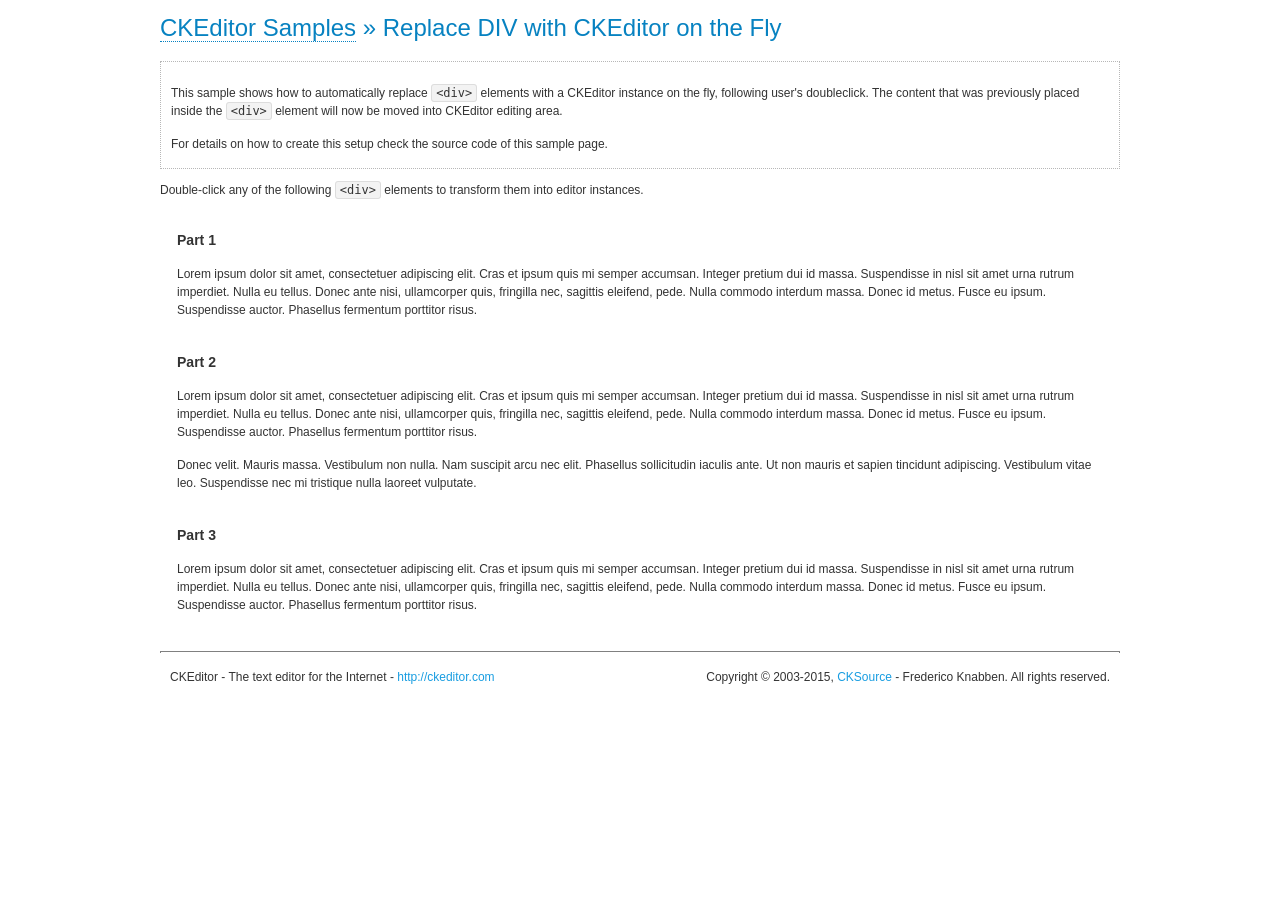
<file: Swasthya-HealthSystem-BotServices/hospital/hms/vendor/ckeditor/samples/divreplace.html>
<!DOCTYPE html>
<!--
Copyright (c) 2003-2015, CKSource - Frederico Knabben. All rights reserved.
For licensing, see LICENSE.md or http://ckeditor.com/license
-->
<html>
<head>
	<meta charset="utf-8">
	<title>Replace DIV &mdash; CKEditor Sample</title>
	<script src="../ckeditor.js"></script>
	<link href="sample.css" rel="stylesheet">
	<style>

		div.editable
		{
			border: solid 2px transparent;
			padding-left: 15px;
			padding-right: 15px;
		}

		div.editable:hover
		{
			border-color: black;
		}

	</style>
	<script>

		// Uncomment the following code to test the "Timeout Loading Method".
		// CKEDITOR.loadFullCoreTimeout = 5;

		window.onload = function() {
			// Listen to the double click event.
			if ( window.addEventListener )
				document.body.addEventListener( 'dblclick', onDoubleClick, false );
			else if ( window.attachEvent )
				document.body.attachEvent( 'ondblclick', onDoubleClick );

		};

		function onDoubleClick( ev ) {
			// Get the element which fired the event. This is not necessarily the
			// element to which the event has been attached.
			var element = ev.target || ev.srcElement;

			// Find out the div that holds this element.
			var name;

			do {
				element = element.parentNode;
			}
			while ( element && ( name = element.nodeName.toLowerCase() ) &&
				( name != 'div' || element.className.indexOf( 'editable' ) == -1 ) && name != 'body' );

			if ( name == 'div' && element.className.indexOf( 'editable' ) != -1 )
				replaceDiv( element );
		}

		var editor;

		function replaceDiv( div ) {
			if ( editor )
				editor.destroy();

			editor = CKEDITOR.replace( div );
		}

	</script>
</head>
<body>
	<h1 class="samples">
		<a href="index.html">CKEditor Samples</a> &raquo; Replace DIV with CKEditor on the Fly
	</h1>
	<div class="description">
		<p>
			This sample shows how to automatically replace <code>&lt;div&gt;</code> elements
			with a CKEditor instance on the fly, following user's doubleclick. The content
			that was previously placed inside the <code>&lt;div&gt;</code> element will now
			be moved into CKEditor editing area.
		</p>
		<p>
			For details on how to create this setup check the source code of this sample page.
		</p>
	</div>
	<p>
		Double-click any of the following <code>&lt;div&gt;</code> elements to transform them into
		editor instances.
	</p>
	<div class="editable">
		<h3>
			Part 1
		</h3>
		<p>
			Lorem ipsum dolor sit amet, consectetuer adipiscing elit. Cras et ipsum quis mi
			semper accumsan. Integer pretium dui id massa. Suspendisse in nisl sit amet urna
			rutrum imperdiet. Nulla eu tellus. Donec ante nisi, ullamcorper quis, fringilla
			nec, sagittis eleifend, pede. Nulla commodo interdum massa. Donec id metus. Fusce
			eu ipsum. Suspendisse auctor. Phasellus fermentum porttitor risus.
		</p>
	</div>
	<div class="editable">
		<h3>
			Part 2
		</h3>
		<p>
			Lorem ipsum dolor sit amet, consectetuer adipiscing elit. Cras et ipsum quis mi
			semper accumsan. Integer pretium dui id massa. Suspendisse in nisl sit amet urna
			rutrum imperdiet. Nulla eu tellus. Donec ante nisi, ullamcorper quis, fringilla
			nec, sagittis eleifend, pede. Nulla commodo interdum massa. Donec id metus. Fusce
			eu ipsum. Suspendisse auctor. Phasellus fermentum porttitor risus.
		</p>
		<p>
			Donec velit. Mauris massa. Vestibulum non nulla. Nam suscipit arcu nec elit. Phasellus
			sollicitudin iaculis ante. Ut non mauris et sapien tincidunt adipiscing. Vestibulum
			vitae leo. Suspendisse nec mi tristique nulla laoreet vulputate.
		</p>
	</div>
	<div class="editable">
		<h3>
			Part 3
		</h3>
		<p>
			Lorem ipsum dolor sit amet, consectetuer adipiscing elit. Cras et ipsum quis mi
			semper accumsan. Integer pretium dui id massa. Suspendisse in nisl sit amet urna
			rutrum imperdiet. Nulla eu tellus. Donec ante nisi, ullamcorper quis, fringilla
			nec, sagittis eleifend, pede. Nulla commodo interdum massa. Donec id metus. Fusce
			eu ipsum. Suspendisse auctor. Phasellus fermentum porttitor risus.
		</p>
	</div>
	<div id="footer">
		<hr>
		<p>
			CKEditor - The text editor for the Internet - <a class="samples" href="http://ckeditor.com/">http://ckeditor.com</a>
		</p>
		<p id="copy">
			Copyright &copy; 2003-2015, <a class="samples" href="http://cksource.com/">CKSource</a> - Frederico
			Knabben. All rights reserved.
		</p>
	</div>
</body>
</html>
</file>
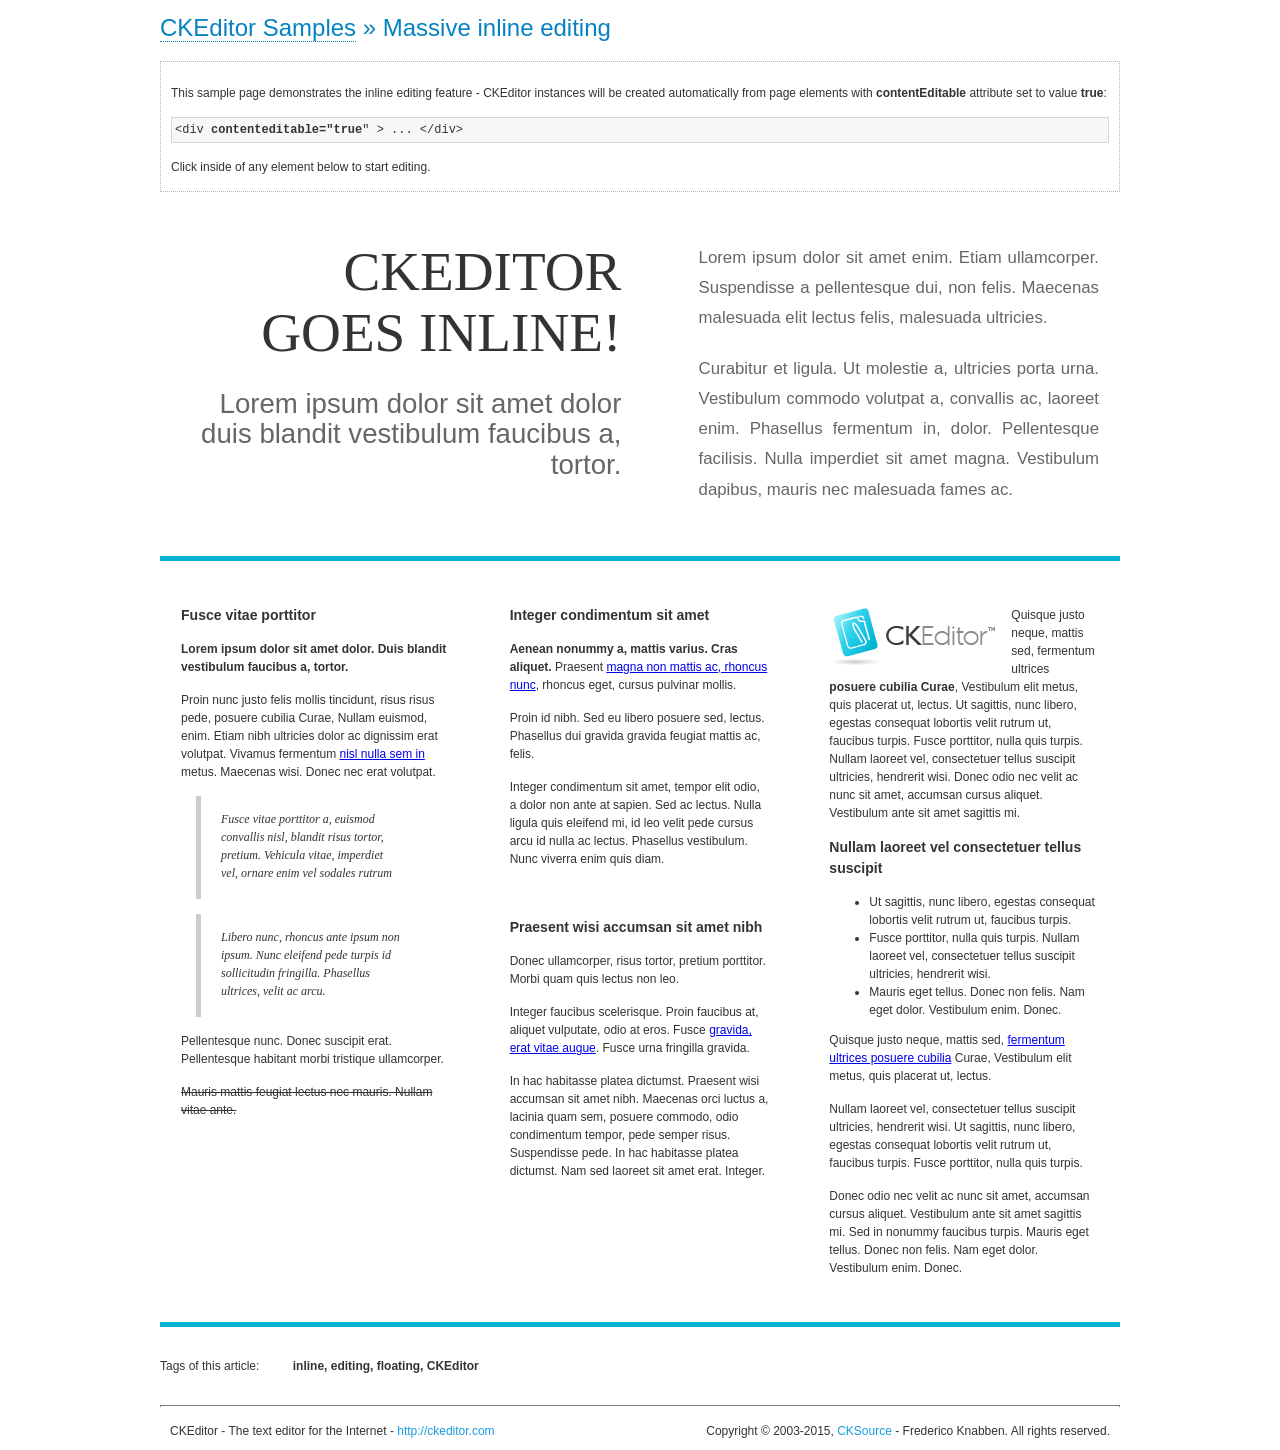
<file: Swasthya-HealthSystem-BotServices/hospital/hms/vendor/ckeditor/samples/inlineall.html>
<!DOCTYPE html>
<!--
Copyright (c) 2003-2015, CKSource - Frederico Knabben. All rights reserved.
For licensing, see LICENSE.md or http://ckeditor.com/license
-->
<html>
<head>
	<meta charset="utf-8">
	<title>Massive inline editing &mdash; CKEditor Sample</title>
	<script src="../ckeditor.js"></script>
	<script>

		// This code is generally not necessary, but it is here to demonstrate
		// how to customize specific editor instances on the fly. This fits well
		// this demo because we have editable elements (like headers) that
		// require less features.

		// The "instanceCreated" event is fired for every editor instance created.
		CKEDITOR.on( 'instanceCreated', function( event ) {
			var editor = event.editor,
				element = editor.element;

			// Customize editors for headers and tag list.
			// These editors don't need features like smileys, templates, iframes etc.
			if ( element.is( 'h1', 'h2', 'h3' ) || element.getAttribute( 'id' ) == 'taglist' ) {
				// Customize the editor configurations on "configLoaded" event,
				// which is fired after the configuration file loading and
				// execution. This makes it possible to change the
				// configurations before the editor initialization takes place.
				editor.on( 'configLoaded', function() {

					// Remove unnecessary plugins to make the editor simpler.
					editor.config.removePlugins = 'colorbutton,find,flash,font,' +
						'forms,iframe,image,newpage,removeformat,' +
						'smiley,specialchar,stylescombo,templates';

					// Rearrange the layout of the toolbar.
					editor.config.toolbarGroups = [
						{ name: 'editing',		groups: [ 'basicstyles', 'links' ] },
						{ name: 'undo' },
						{ name: 'clipboard',	groups: [ 'selection', 'clipboard' ] },
						{ name: 'about' }
					];
				});
			}
		});

	</script>
	<link href="sample.css" rel="stylesheet">
	<style>

		/* The following styles are just to make the page look nice. */

		/* Workaround to show Arial Black in Firefox. */
		@font-face
		{
			font-family: 'arial-black';
			src: local('Arial Black');
		}

		*[contenteditable="true"]
		{
			padding: 10px;
		}

		#container
		{
			width: 960px;
			margin: 30px auto 0;
		}

		#header
		{
			overflow: hidden;
			padding: 0 0 30px;
			border-bottom: 5px solid #05B2D2;
			position: relative;
		}

		#headerLeft,
		#headerRight
		{
			width: 49%;
			overflow: hidden;
		}

		#headerLeft
		{
			float: left;
			padding: 10px 1px 1px;
		}

		#headerLeft h2,
		#headerLeft h3
		{
			text-align: right;
			margin: 0;
			overflow: hidden;
			font-weight: normal;
		}

		#headerLeft h2
		{
			font-family: "Arial Black",arial-black;
			font-size: 4.6em;
			line-height: 1.1;
			text-transform: uppercase;
		}

		#headerLeft h3
		{
			font-size: 2.3em;
			line-height: 1.1;
			margin: .2em 0 0;
			color: #666;
		}

		#headerRight
		{
			float: right;
			padding: 1px;
		}

		#headerRight p
		{
			line-height: 1.8;
			text-align: justify;
			margin: 0;
		}

		#headerRight p + p
		{
			margin-top: 20px;
		}

		#headerRight > div
		{
			padding: 20px;
			margin: 0 0 0 30px;
			font-size: 1.4em;
			color: #666;
		}

		#columns
		{
			color: #333;
			overflow: hidden;
			padding: 20px 0;
		}

		#columns > div
		{
			float: left;
			width: 33.3%;
		}

		#columns #column1 > div
		{
			margin-left: 1px;
		}

		#columns #column3 > div
		{
			margin-right: 1px;
		}

		#columns > div > div
		{
			margin: 0px 10px;
			padding: 10px 20px;
		}

		#columns blockquote
		{
			margin-left: 15px;
		}

		#tagLine
		{
			border-top: 5px solid #05B2D2;
			padding-top: 20px;
		}

		#taglist {
			display: inline-block;
			margin-left: 20px;
			font-weight: bold;
			margin: 0 0 0 20px;
		}

	</style>
</head>
<body>
<div>
	<h1 class="samples"><a href="index.html">CKEditor Samples</a> &raquo; Massive inline editing</h1>
	<div class="description">
		<p>This sample page demonstrates the inline editing feature - CKEditor instances will be created automatically from page elements with <strong>contentEditable</strong> attribute set to value <strong>true</strong>:</p>
		<pre class="samples">&lt;div <strong>contenteditable="true</strong>" &gt; ... &lt;/div&gt;</pre>
		<p>Click inside of any element below to start editing.</p>
	</div>
</div>
<div id="container">
	<div id="header">
		<div id="headerLeft">
			<h2 id="sampleTitle" contenteditable="true">
				CKEditor<br> Goes Inline!
			</h2>
			<h3 contenteditable="true">
				Lorem ipsum dolor sit amet dolor duis blandit vestibulum faucibus a, tortor.
			</h3>
		</div>
		<div id="headerRight">
			<div contenteditable="true">
				<p>
					Lorem ipsum dolor sit amet enim. Etiam ullamcorper. Suspendisse a pellentesque dui, non felis. Maecenas malesuada elit lectus felis, malesuada ultricies.
				</p>
				<p>
					Curabitur et ligula. Ut molestie a, ultricies porta urna. Vestibulum commodo volutpat a, convallis ac, laoreet enim. Phasellus fermentum in, dolor. Pellentesque facilisis. Nulla imperdiet sit amet magna. Vestibulum dapibus, mauris nec malesuada fames ac.
				</p>
			</div>
		</div>
	</div>
	<div id="columns">
		<div id="column1">
			<div contenteditable="true">
				<h3>
					Fusce vitae porttitor
				</h3>
				<p>
					<strong>
						Lorem ipsum dolor sit amet dolor. Duis blandit vestibulum faucibus a, tortor.
					</strong>
				</p>
				<p>
					Proin nunc justo felis mollis tincidunt, risus risus pede, posuere cubilia Curae, Nullam euismod, enim. Etiam nibh ultricies dolor ac dignissim erat volutpat. Vivamus fermentum <a href="http://ckeditor.com/">nisl nulla sem in</a> metus. Maecenas wisi. Donec nec erat volutpat.
				</p>
				<blockquote>
					<p>
						Fusce vitae porttitor a, euismod convallis nisl, blandit risus tortor, pretium.
						Vehicula vitae, imperdiet vel, ornare enim vel sodales rutrum
					</p>
				</blockquote>
				<blockquote>
					<p>
						Libero nunc, rhoncus ante ipsum non ipsum. Nunc eleifend pede turpis id sollicitudin fringilla. Phasellus ultrices, velit ac arcu.
					</p>
				</blockquote>
				<p>Pellentesque nunc. Donec suscipit erat. Pellentesque habitant morbi tristique ullamcorper.</p>
				<p><s>Mauris mattis feugiat lectus nec mauris. Nullam vitae ante.</s></p>
			</div>
		</div>
		<div id="column2">
			<div contenteditable="true">
				<h3>
					Integer condimentum sit amet
				</h3>
				<p>
					<strong>Aenean nonummy a, mattis varius. Cras aliquet.</strong>
					Praesent <a href="http://ckeditor.com/">magna non mattis ac, rhoncus nunc</a>, rhoncus eget, cursus pulvinar mollis.</p>
				<p>Proin id nibh. Sed eu libero posuere sed, lectus. Phasellus dui gravida gravida feugiat mattis ac, felis.</p>
				<p>Integer condimentum sit amet, tempor elit odio, a dolor non ante at sapien. Sed ac lectus. Nulla ligula quis eleifend mi, id leo velit pede cursus arcu id nulla ac lectus. Phasellus vestibulum. Nunc viverra enim quis diam.</p>
			</div>
			<div contenteditable="true">
				<h3>
					Praesent wisi accumsan sit amet nibh
				</h3>
				<p>Donec ullamcorper, risus tortor, pretium porttitor. Morbi quam quis lectus non leo.</p>
				<p style="margin-left: 40px; ">Integer faucibus scelerisque. Proin faucibus at, aliquet vulputate, odio at eros. Fusce <a href="http://ckeditor.com/">gravida, erat vitae augue</a>. Fusce urna fringilla gravida.</p>
				<p>In hac habitasse platea dictumst. Praesent wisi accumsan sit amet nibh. Maecenas orci luctus a, lacinia quam sem, posuere commodo, odio condimentum tempor, pede semper risus. Suspendisse pede. In hac habitasse platea dictumst. Nam sed laoreet sit amet erat. Integer.</p>
			</div>
		</div>
		<div id="column3">
			<div contenteditable="true">
				<p>
					<img src="assets/inlineall/logo.png" alt="CKEditor logo" style="float:left">
				</p>
				<p>Quisque justo neque, mattis sed, fermentum ultrices <strong>posuere cubilia Curae</strong>, Vestibulum elit metus, quis placerat ut, lectus. Ut sagittis, nunc libero, egestas consequat lobortis velit rutrum ut, faucibus turpis. Fusce porttitor, nulla quis turpis. Nullam laoreet vel, consectetuer tellus suscipit ultricies, hendrerit wisi. Donec odio nec velit ac nunc sit amet, accumsan cursus aliquet. Vestibulum ante sit amet sagittis mi.</p>
				<h3>
					Nullam laoreet vel consectetuer tellus suscipit
				</h3>
				<ul>
					<li>Ut sagittis, nunc libero, egestas consequat lobortis velit rutrum ut, faucibus turpis.</li>
					<li>Fusce porttitor, nulla quis turpis. Nullam laoreet vel, consectetuer tellus suscipit ultricies, hendrerit wisi.</li>
					<li>Mauris eget tellus. Donec non felis. Nam eget dolor. Vestibulum enim. Donec.</li>
				</ul>
				<p>Quisque justo neque, mattis sed, <a href="http://ckeditor.com/">fermentum ultrices posuere cubilia</a> Curae, Vestibulum elit metus, quis placerat ut, lectus.</p>
				<p>Nullam laoreet vel, consectetuer tellus suscipit ultricies, hendrerit wisi. Ut sagittis, nunc libero, egestas consequat lobortis velit rutrum ut, faucibus turpis. Fusce porttitor, nulla quis turpis.</p>
				<p>Donec odio nec velit ac nunc sit amet, accumsan cursus aliquet. Vestibulum ante sit amet sagittis mi. Sed in nonummy faucibus turpis. Mauris eget tellus. Donec non felis. Nam eget dolor. Vestibulum enim. Donec.</p>
			</div>
		</div>
	</div>
	<div id="tagLine">
		Tags of this article:
		<p id="taglist" contenteditable="true">
			inline, editing, floating, CKEditor
		</p>
	</div>
</div>
<div id="footer">
	<hr>
	<p>
		CKEditor - The text editor for the Internet - <a class="samples" href="http://ckeditor.com/">
			http://ckeditor.com</a>
	</p>
	<p id="copy">
		Copyright &copy; 2003-2015, <a class="samples" href="http://cksource.com/">CKSource</a>
		- Frederico Knabben. All rights reserved.
	</p>
</div>
</body>
</html>
</file>
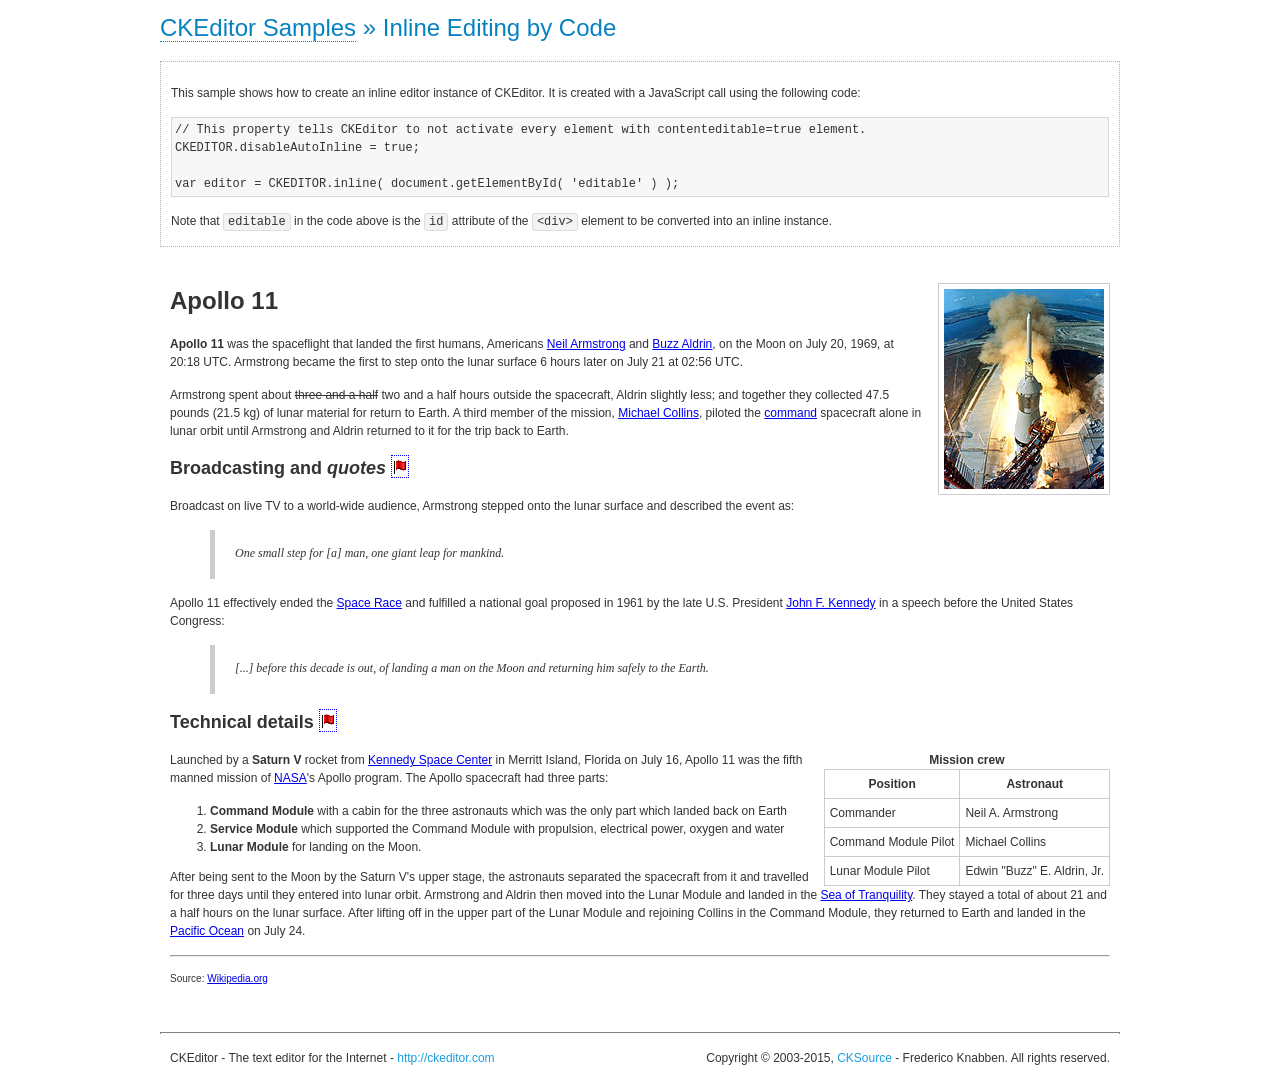
<file: Swasthya-HealthSystem-BotServices/hospital/hms/vendor/ckeditor/samples/inlinebycode.html>
<!DOCTYPE html>
<!--
Copyright (c) 2003-2015, CKSource - Frederico Knabben. All rights reserved.
For licensing, see LICENSE.md or http://ckeditor.com/license
-->
<html>
<head>
	<meta charset="utf-8">
	<title>Inline Editing by Code &mdash; CKEditor Sample</title>
	<script src="../ckeditor.js"></script>
	<link href="sample.css" rel="stylesheet">
	<style>

		#editable
		{
			padding: 10px;
			float: left;
		}

	</style>
</head>
<body>
	<h1 class="samples">
		<a href="index.html">CKEditor Samples</a> &raquo; Inline Editing by Code
	</h1>
	<div class="description">
		<p>
			This sample shows how to create an inline editor instance of CKEditor. It is created
			with a JavaScript call using the following code:
		</p>
<pre class="samples">
// This property tells CKEditor to not activate every element with contenteditable=true element.
CKEDITOR.disableAutoInline = true;

var editor = CKEDITOR.inline( document.getElementById( 'editable' ) );
</pre>
		<p>
			Note that <code>editable</code> in the code above is the <code>id</code>
			attribute of the <code>&lt;div&gt;</code> element to be converted into an inline instance.
		</p>
	</div>
	<div id="editable" contenteditable="true">
		<h1><img alt="Saturn V carrying Apollo 11" class="right" src="assets/sample.jpg" /> Apollo 11</h1>

		<p><b>Apollo 11</b> was the spaceflight that landed the first humans, Americans <a href="http://en.wikipedia.org/wiki/Neil_Armstrong" title="Neil Armstrong">Neil Armstrong</a> and <a href="http://en.wikipedia.org/wiki/Buzz_Aldrin" title="Buzz Aldrin">Buzz Aldrin</a>, on the Moon on July 20, 1969, at 20:18 UTC. Armstrong became the first to step onto the lunar surface 6 hours later on July 21 at 02:56 UTC.</p>

		<p>Armstrong spent about <s>three and a half</s> two and a half hours outside the spacecraft, Aldrin slightly less; and together they collected 47.5 pounds (21.5&nbsp;kg) of lunar material for return to Earth. A third member of the mission, <a href="http://en.wikipedia.org/wiki/Michael_Collins_(astronaut)" title="Michael Collins (astronaut)">Michael Collins</a>, piloted the <a href="http://en.wikipedia.org/wiki/Apollo_Command/Service_Module" title="Apollo Command/Service Module">command</a> spacecraft alone in lunar orbit until Armstrong and Aldrin returned to it for the trip back to Earth.</p>

		<h2>Broadcasting and <em>quotes</em> <a id="quotes" name="quotes"></a></h2>

		<p>Broadcast on live TV to a world-wide audience, Armstrong stepped onto the lunar surface and described the event as:</p>

		<blockquote>
			<p>One small step for [a] man, one giant leap for mankind.</p>
		</blockquote>

		<p>Apollo 11 effectively ended the <a href="http://en.wikipedia.org/wiki/Space_Race" title="Space Race">Space Race</a> and fulfilled a national goal proposed in 1961 by the late U.S. President <a href="http://en.wikipedia.org/wiki/John_F._Kennedy" title="John F. Kennedy">John F. Kennedy</a> in a speech before the United States Congress:</p>

		<blockquote>
			<p>[...] before this decade is out, of landing a man on the Moon and returning him safely to the Earth.</p>
		</blockquote>

		<h2>Technical details <a id="tech-details" name="tech-details"></a></h2>

		<table align="right" border="1" bordercolor="#ccc" cellpadding="5" cellspacing="0" style="border-collapse:collapse;margin:10px 0 10px 15px;">
			<caption><strong>Mission crew</strong></caption>
			<thead>
			<tr>
				<th scope="col">Position</th>
				<th scope="col">Astronaut</th>
			</tr>
			</thead>
			<tbody>
			<tr>
				<td>Commander</td>
				<td>Neil A. Armstrong</td>
			</tr>
			<tr>
				<td>Command Module Pilot</td>
				<td>Michael Collins</td>
			</tr>
			<tr>
				<td>Lunar Module Pilot</td>
				<td>Edwin &quot;Buzz&quot; E. Aldrin, Jr.</td>
			</tr>
			</tbody>
		</table>

		<p>Launched by a <strong>Saturn V</strong> rocket from <a href="http://en.wikipedia.org/wiki/Kennedy_Space_Center" title="Kennedy Space Center">Kennedy Space Center</a> in Merritt Island, Florida on July 16, Apollo 11 was the fifth manned mission of <a href="http://en.wikipedia.org/wiki/NASA" title="NASA">NASA</a>&#39;s Apollo program. The Apollo spacecraft had three parts:</p>

		<ol>
			<li><strong>Command Module</strong> with a cabin for the three astronauts which was the only part which landed back on Earth</li>
			<li><strong>Service Module</strong> which supported the Command Module with propulsion, electrical power, oxygen and water</li>
			<li><strong>Lunar Module</strong> for landing on the Moon.</li>
		</ol>

		<p>After being sent to the Moon by the Saturn V&#39;s upper stage, the astronauts separated the spacecraft from it and travelled for three days until they entered into lunar orbit. Armstrong and Aldrin then moved into the Lunar Module and landed in the <a href="http://en.wikipedia.org/wiki/Mare_Tranquillitatis" title="Mare Tranquillitatis">Sea of Tranquility</a>. They stayed a total of about 21 and a half hours on the lunar surface. After lifting off in the upper part of the Lunar Module and rejoining Collins in the Command Module, they returned to Earth and landed in the <a href="http://en.wikipedia.org/wiki/Pacific_Ocean" title="Pacific Ocean">Pacific Ocean</a> on July 24.</p>

		<hr />
		<p style="text-align: right;"><small>Source: <a href="http://en.wikipedia.org/wiki/Apollo_11">Wikipedia.org</a></small></p>
	</div>

	<script>
		// We need to turn off the automatic editor creation first.
		CKEDITOR.disableAutoInline = true;

		var editor = CKEDITOR.inline( 'editable' );
	</script>
	<div id="footer">
		<hr>
		<p contenteditable="true">
			CKEditor - The text editor for the Internet - <a class="samples" href="http://ckeditor.com/">
				http://ckeditor.com</a>
		</p>
		<p id="copy">
			Copyright &copy; 2003-2015, <a class="samples" href="http://cksource.com/">CKSource</a>
			- Frederico Knabben. All rights reserved.
		</p>
	</div>
</body>
</html>
</file>
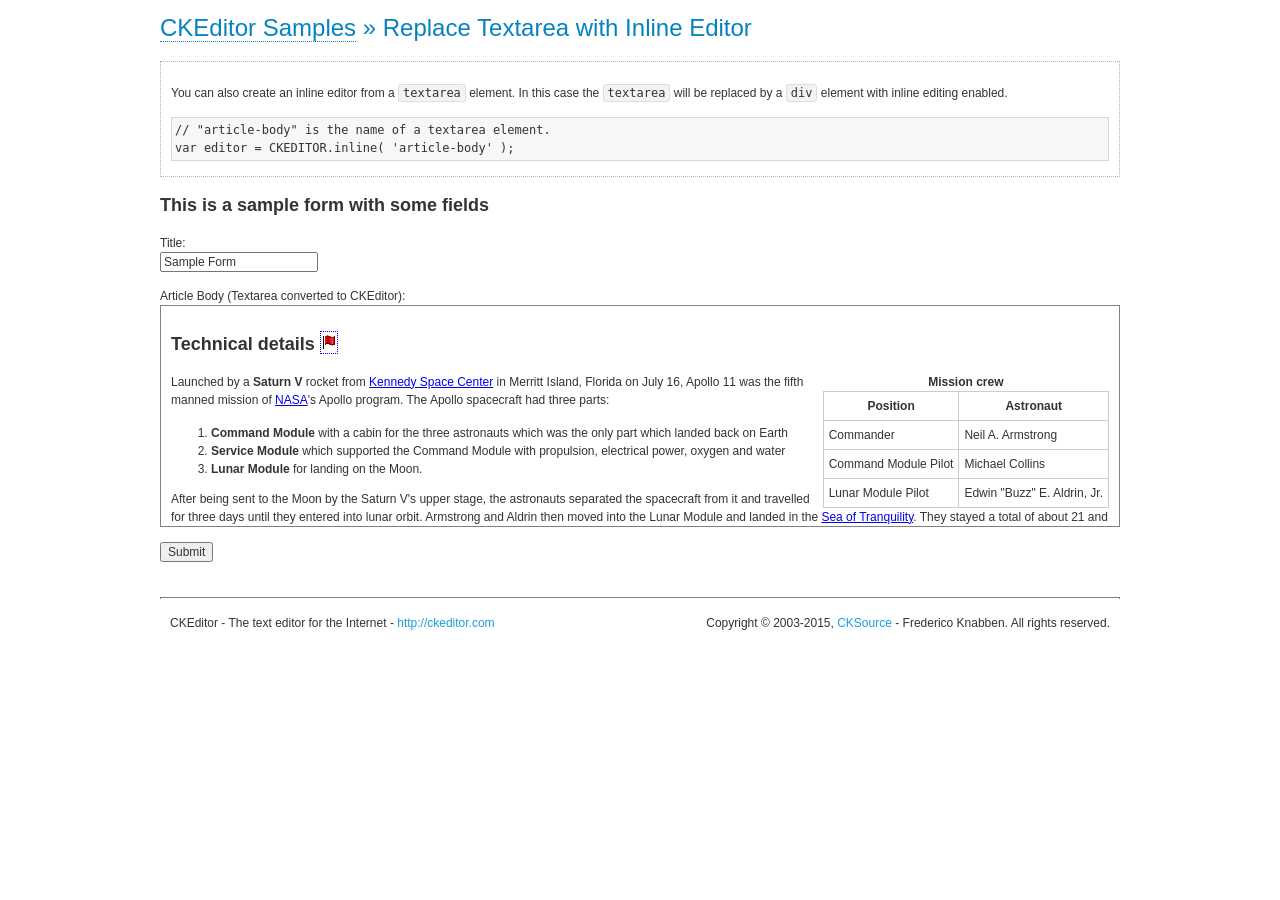
<file: Swasthya-HealthSystem-BotServices/hospital/hms/vendor/ckeditor/samples/inlinetextarea.html>
<!DOCTYPE html>
<!--
Copyright (c) 2003-2015, CKSource - Frederico Knabben. All rights reserved.
For licensing, see LICENSE.md or http://ckeditor.com/license
-->
<html>
<head>
	<meta charset="utf-8">
	<title>Replace Textarea with Inline Editor &mdash; CKEditor Sample</title>
	<script src="../ckeditor.js"></script>
	<link href="sample.css" rel="stylesheet">
	<style>

		/* Style the CKEditor element to look like a textfield */
		.cke_textarea_inline
		{
			padding: 10px;
			height: 200px;
			overflow: auto;

			border: 1px solid gray;
			-webkit-appearance: textfield;
		}

	</style>
</head>
<body>
	<h1 class="samples">
		<a href="index.html">CKEditor Samples</a> &raquo; Replace Textarea with Inline Editor
	</h1>
	<div class="description">
		<p>
			You can also create an inline editor from a <code>textarea</code>
			element. In this case the <code>textarea</code> will be replaced
			by a <code>div</code> element with inline editing enabled.
		</p>
<pre class="samples">
// "article-body" is the name of a textarea element.
var editor = CKEDITOR.inline( 'article-body' );
</pre>
	</div>
	<form action="sample_posteddata.php" method="post">
		<h2>This is a sample form with some fields</h2>
		<p>
			Title:<br>
			<input type="text" name="title" value="Sample Form"></p>
		<p>
			Article Body (Textarea converted to CKEditor):<br>
			<textarea name="article-body" style="height: 200px">
				&lt;h2&gt;Technical details &lt;a id="tech-details" name="tech-details"&gt;&lt;/a&gt;&lt;/h2&gt;

				&lt;table align="right" border="1" bordercolor="#ccc" cellpadding="5" cellspacing="0" style="border-collapse:collapse;margin:10px 0 10px 15px;"&gt;
					&lt;caption&gt;&lt;strong&gt;Mission crew&lt;/strong&gt;&lt;/caption&gt;
					&lt;thead&gt;
					&lt;tr&gt;
						&lt;th scope="col"&gt;Position&lt;/th&gt;
						&lt;th scope="col"&gt;Astronaut&lt;/th&gt;
					&lt;/tr&gt;
					&lt;/thead&gt;
					&lt;tbody&gt;
					&lt;tr&gt;
						&lt;td&gt;Commander&lt;/td&gt;
						&lt;td&gt;Neil A. Armstrong&lt;/td&gt;
					&lt;/tr&gt;
					&lt;tr&gt;
						&lt;td&gt;Command Module Pilot&lt;/td&gt;
						&lt;td&gt;Michael Collins&lt;/td&gt;
					&lt;/tr&gt;
					&lt;tr&gt;
						&lt;td&gt;Lunar Module Pilot&lt;/td&gt;
						&lt;td&gt;Edwin &quot;Buzz&quot; E. Aldrin, Jr.&lt;/td&gt;
					&lt;/tr&gt;
					&lt;/tbody&gt;
				&lt;/table&gt;

				&lt;p&gt;Launched by a &lt;strong&gt;Saturn V&lt;/strong&gt; rocket from &lt;a href="http://en.wikipedia.org/wiki/Kennedy_Space_Center" title="Kennedy Space Center"&gt;Kennedy Space Center&lt;/a&gt; in Merritt Island, Florida on July 16, Apollo 11 was the fifth manned mission of &lt;a href="http://en.wikipedia.org/wiki/NASA" title="NASA"&gt;NASA&lt;/a&gt;&#39;s Apollo program. The Apollo spacecraft had three parts:&lt;/p&gt;

				&lt;ol&gt;
					&lt;li&gt;&lt;strong&gt;Command Module&lt;/strong&gt; with a cabin for the three astronauts which was the only part which landed back on Earth&lt;/li&gt;
					&lt;li&gt;&lt;strong&gt;Service Module&lt;/strong&gt; which supported the Command Module with propulsion, electrical power, oxygen and water&lt;/li&gt;
					&lt;li&gt;&lt;strong&gt;Lunar Module&lt;/strong&gt; for landing on the Moon.&lt;/li&gt;
				&lt;/ol&gt;

				&lt;p&gt;After being sent to the Moon by the Saturn V&#39;s upper stage, the astronauts separated the spacecraft from it and travelled for three days until they entered into lunar orbit. Armstrong and Aldrin then moved into the Lunar Module and landed in the &lt;a href="http://en.wikipedia.org/wiki/Mare_Tranquillitatis" title="Mare Tranquillitatis"&gt;Sea of Tranquility&lt;/a&gt;. They stayed a total of about 21 and a half hours on the lunar surface. After lifting off in the upper part of the Lunar Module and rejoining Collins in the Command Module, they returned to Earth and landed in the &lt;a href="http://en.wikipedia.org/wiki/Pacific_Ocean" title="Pacific Ocean"&gt;Pacific Ocean&lt;/a&gt; on July 24.&lt;/p&gt;

				&lt;hr /&gt;
				&lt;p style="text-align: right;"&gt;&lt;small&gt;Source: &lt;a href="http://en.wikipedia.org/wiki/Apollo_11"&gt;Wikipedia.org&lt;/a&gt;&lt;/small&gt;&lt;/p&gt;
			</textarea>
		</p>
		<p>
			<input type="submit" value="Submit">
		</p>
	</form>

	<script>
		CKEDITOR.inline( 'article-body' );
	</script>
	<div id="footer">
		<hr>
		<p>
			CKEditor - The text editor for the Internet - <a class="samples" href="http://ckeditor.com/">
				http://ckeditor.com</a>
		</p>
		<p id="copy">
			Copyright &copy; 2003-2015, <a class="samples" href="http://cksource.com/">CKSource</a>
			- Frederico Knabben. All rights reserved.
		</p>
	</div>
</body>
</html>
</file>
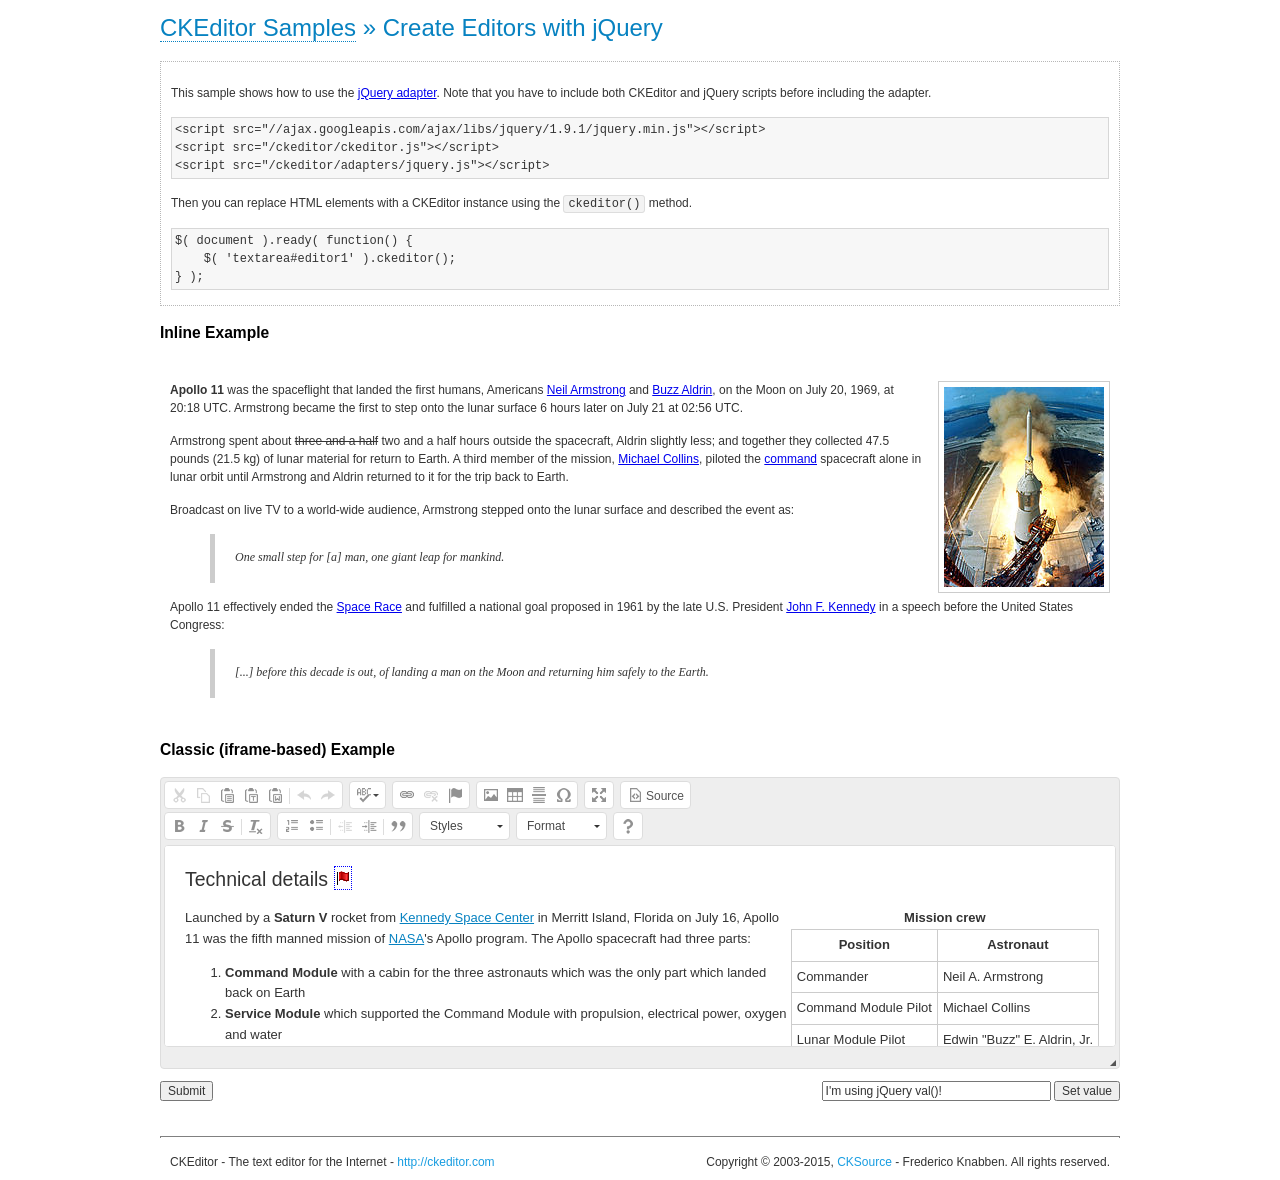
<file: Swasthya-HealthSystem-BotServices/hospital/hms/vendor/ckeditor/samples/jquery.html>
<!DOCTYPE html>
<!--
Copyright (c) 2003-2015, CKSource - Frederico Knabben. All rights reserved.
For licensing, see LICENSE.md or http://ckeditor.com/license
-->
<html>
<head>
	<meta charset="utf-8">
	<title>jQuery Adapter &mdash; CKEditor Sample</title>
	<script src="http://code.jquery.com/jquery-1.11.0.min.js"></script>
	<script src="../ckeditor.js"></script>
	<script src="../adapters/jquery.js"></script>
	<link href="sample.css" rel="stylesheet">
	<style>

		#editable
		{
			padding: 10px;
			float: left;
		}

	</style>
	<script>

		CKEDITOR.disableAutoInline = true;

		$( document ).ready( function() {
			$( '#editor1' ).ckeditor(); // Use CKEDITOR.replace() if element is <textarea>.
			$( '#editable' ).ckeditor(); // Use CKEDITOR.inline().
		} );

		function setValue() {
			$( '#editor1' ).val( $( 'input#val' ).val() );
		}

	</script>
</head>
<body>
	<h1 class="samples">
		<a href="index.html" id="a-test">CKEditor Samples</a> &raquo; Create Editors with jQuery
	</h1>
	<form action="sample_posteddata.php" method="post">
		<div class="description">
			<p>
				This sample shows how to use the <a href="http://docs.ckeditor.com/#!/guide/dev_jquery">jQuery adapter</a>.
				Note that you have to include both CKEditor and jQuery scripts before including the adapter.
			</p>

<pre class="samples">
&lt;script src="//ajax.googleapis.com/ajax/libs/jquery/1.9.1/jquery.min.js"&gt;&lt;/script&gt;
&lt;script src="/ckeditor/ckeditor.js"&gt;&lt;/script&gt;
&lt;script src="/ckeditor/adapters/jquery.js"&gt;&lt;/script&gt;
</pre>

			<p>Then you can replace HTML elements with a CKEditor instance using the <code>ckeditor()</code> method.</p>

<pre class="samples">
$( document ).ready( function() {
	$( 'textarea#editor1' ).ckeditor();
} );
</pre>
		</div>

		<h2 class="samples">Inline Example</h2>

		<div id="editable" contenteditable="true">
			<p><img alt="Saturn V carrying Apollo 11" class="right" src="assets/sample.jpg"/><b>Apollo 11</b> was the spaceflight that landed the first humans, Americans <a href="http://en.wikipedia.org/wiki/Neil_Armstrong" title="Neil Armstrong">Neil Armstrong</a> and <a href="http://en.wikipedia.org/wiki/Buzz_Aldrin" title="Buzz Aldrin">Buzz Aldrin</a>, on the Moon on July 20, 1969, at 20:18 UTC. Armstrong became the first to step onto the lunar surface 6 hours later on July 21 at 02:56 UTC.</p>
			<p>Armstrong spent about <s>three and a half</s> two and a half hours outside the spacecraft, Aldrin slightly less; and together they collected 47.5 pounds (21.5&nbsp;kg) of lunar material for return to Earth. A third member of the mission, <a href="http://en.wikipedia.org/wiki/Michael_Collins_(astronaut)" title="Michael Collins (astronaut)">Michael Collins</a>, piloted the <a href="http://en.wikipedia.org/wiki/Apollo_Command/Service_Module" title="Apollo Command/Service Module">command</a> spacecraft alone in lunar orbit until Armstrong and Aldrin returned to it for the trip back to Earth.
			<p>Broadcast on live TV to a world-wide audience, Armstrong stepped onto the lunar surface and described the event as:</p>
			<blockquote><p>One small step for [a] man, one giant leap for mankind.</p></blockquote> <p>Apollo 11 effectively ended the <a href="http://en.wikipedia.org/wiki/Space_Race" title="Space Race">Space Race</a> and fulfilled a national goal proposed in 1961 by the late U.S. President <a href="http://en.wikipedia.org/wiki/John_F._Kennedy" title="John F. Kennedy">John F. Kennedy</a> in a speech before the United States Congress:</p> <blockquote><p>[...] before this decade is out, of landing a man on the Moon and returning him safely to the Earth.</p></blockquote>
		</div>

		<br style="clear: both">

		<h2 class="samples">Classic (iframe-based) Example</h2>

		<textarea cols="80" id="editor1" name="editor1" rows="10">
			&lt;h2&gt;Technical details &lt;a id=&quot;tech-details&quot; name=&quot;tech-details&quot;&gt;&lt;/a&gt;&lt;/h2&gt; &lt;table align=&quot;right&quot; border=&quot;1&quot; bordercolor=&quot;#ccc&quot; cellpadding=&quot;5&quot; cellspacing=&quot;0&quot; style=&quot;border-collapse:collapse;margin:10px 0 10px 15px;&quot;&gt; &lt;caption&gt;&lt;strong&gt;Mission crew&lt;/strong&gt;&lt;/caption&gt; &lt;thead&gt; &lt;tr&gt; &lt;th scope=&quot;col&quot;&gt;Position&lt;/th&gt; &lt;th scope=&quot;col&quot;&gt;Astronaut&lt;/th&gt; &lt;/tr&gt; &lt;/thead&gt; &lt;tbody&gt; &lt;tr&gt; &lt;td&gt;Commander&lt;/td&gt; &lt;td&gt;Neil A. Armstrong&lt;/td&gt; &lt;/tr&gt; &lt;tr&gt; &lt;td&gt;Command Module Pilot&lt;/td&gt; &lt;td&gt;Michael Collins&lt;/td&gt; &lt;/tr&gt; &lt;tr&gt; &lt;td&gt;Lunar Module Pilot&lt;/td&gt; &lt;td&gt;Edwin &amp;quot;Buzz&amp;quot; E. Aldrin, Jr.&lt;/td&gt; &lt;/tr&gt; &lt;/tbody&gt; &lt;/table&gt; &lt;p&gt;Launched by a &lt;strong&gt;Saturn V&lt;/strong&gt; rocket from &lt;a href=&quot;http://en.wikipedia.org/wiki/Kennedy_Space_Center&quot; title=&quot;Kennedy Space Center&quot;&gt;Kennedy Space Center&lt;/a&gt; in Merritt Island, Florida on July 16, Apollo 11 was the fifth manned mission of &lt;a href=&quot;http://en.wikipedia.org/wiki/NASA&quot; title=&quot;NASA&quot;&gt;NASA&lt;/a&gt;&amp;#39;s Apollo program. The Apollo spacecraft had three parts:&lt;/p&gt; &lt;ol&gt; &lt;li&gt;&lt;strong&gt;Command Module&lt;/strong&gt; with a cabin for the three astronauts which was the only part which landed back on Earth&lt;/li&gt; &lt;li&gt;&lt;strong&gt;Service Module&lt;/strong&gt; which supported the Command Module with propulsion, electrical power, oxygen and water&lt;/li&gt; &lt;li&gt;&lt;strong&gt;Lunar Module&lt;/strong&gt; for landing on the Moon.&lt;/li&gt; &lt;/ol&gt; &lt;p&gt;After being sent to the Moon by the Saturn V&amp;#39;s upper stage, the astronauts separated the spacecraft from it and travelled for three days until they entered into lunar orbit. Armstrong and Aldrin then moved into the Lunar Module and landed in the &lt;a href=&quot;http://en.wikipedia.org/wiki/Mare_Tranquillitatis&quot; title=&quot;Mare Tranquillitatis&quot;&gt;Sea of Tranquility&lt;/a&gt;. They stayed a total of about 21 and a half hours on the lunar surface. After lifting off in the upper part of the Lunar Module and rejoining Collins in the Command Module, they returned to Earth and landed in the &lt;a href=&quot;http://en.wikipedia.org/wiki/Pacific_Ocean&quot; title=&quot;Pacific Ocean&quot;&gt;Pacific Ocean&lt;/a&gt; on July 24.&lt;/p&gt; &lt;hr/&gt; &lt;p style=&quot;text-align: right;&quot;&gt;&lt;small&gt;Source: &lt;a href=&quot;http://en.wikipedia.org/wiki/Apollo_11&quot;&gt;Wikipedia.org&lt;/a&gt;&lt;/small&gt;&lt;/p&gt;
		</textarea>

		<p style="overflow: hidden">
			<input style="float: left" type="submit" value="Submit">
			<span style="float: right">
				<input type="text" id="val" value="I'm using jQuery val()!" size="30">
				<input onclick="setValue();" type="button" value="Set value">
			</span>
		</p>
	</form>
	<div id="footer">
		<hr>
		<p>
			CKEditor - The text editor for the Internet - <a class="samples" href="http://ckeditor.com/">http://ckeditor.com</a>
		</p>
		<p id="copy">
			Copyright &copy; 2003-2015, <a class="samples" href="http://cksource.com/">CKSource</a> - Frederico
			Knabben. All rights reserved.
		</p>
	</div>
</body>
</html>
</file>
<file: Swasthya-HealthSystem-BotServices/hospital/css/style.css>
/* reset */
html,body,div,span,applet,object,iframe,h1,h2,h3,h4,h5,h6,p,blockquote,pre,a,abbr,acronym,address,big,cite,code,del,dfn,em,img,ins,kbd,q,s,samp,small,strike,strong,sub,sup,tt,var,b,u,i,dl,dt,dd,ol,nav ul,nav li,fieldset,form,label,legend,table,caption,tbody,tfoot,thead,tr,th,td,article,aside,canvas,details,embed,figure,figcaption,footer,header,hgroup,menu,nav,output,ruby,section,summary,time,mark,audio,video{margin:0;padding:0;border:0;font-size:100%;font:inherit;vertical-align:baseline;}
article, aside, details, figcaption, figure,footer, header, hgroup, menu, nav, section {display: block;}
ol,ul{list-style:none;margin:0px;padding:0px;}
blockquote,q{quotes:none;}
blockquote:before,blockquote:after,q:before,q:after{content:'';content:none;}
table{border-collapse:collapse;border-spacing:0;}
/* start editing from here */
a{text-decoration:none;}
.txt-rt{text-align:right;}/* text align right */
.txt-lt{text-align:left;}/* text align left */
.txt-center{text-align:center;}/* text align center */
.float-rt{float:right;}/* float right */
.float-lt{float:left;}/* float left */
.clear{clear:both;}/* clear float */
.pos-relative{position:relative;}/* Position Relative */
.pos-absolute{position:absolute;}/* Position Absolute */
.vertical-base{	vertical-align:baseline;}/* vertical align baseline */
.vertical-top{	vertical-align:top;}/* vertical align top */
.underline{	padding-bottom:5px;	border-bottom: 1px solid #eee; margin:0 0 20px 0;}/* Add 5px bottom padding and a underline */
nav.vertical ul li{	display:block;}/* vertical menu */
nav.horizontal ul li{	display: inline-block;}/* horizontal menu */
img{max-width:100%;}
/*end reset*/
body{
	background:#F8FBFB;
}
.wrap{
	width:70%;
	margin:0 auto;
}
.header{
	background:url(../images/header-bg.png);
}
.logo{
	float:left;
	margin-top: 14px;
}
.top-nav{
	float:right;
}
.top-nav ul li{
	display:inline-block;
	float: left;
	border-left: 1px solid rgb(31, 132, 224);
}
.top-nav ul li:first-child{
	border-left:none;
}
.top-nav ul li a{
	font-family: 'Ropa Sans', sans-serif;
	background:#3391E7;
	color: #fff;
	text-transform: uppercase;
	padding: 30px;
	display: block;
}
.top-nav ul li a:hover{
	
}
.top-nav li.active> a, .top-nav li> a:hover {
	background: rgb(50, 133, 209);
	border-left-color:rgb(50, 133, 209);
}
/*-----content-grids-----*/
.content-grids{
	background:#3391E7;
	padding: 10px 0px;
}
/*  GRID OF THREE   ============================================================================= */
.section {
	clear: both;
	padding: 0px;
	margin: 0px;
}
.group:before,
.group:after {
    content:"";
    display:table;
}
.group:after {
    clear:both;
}
.group {
    zoom:1;
}
.listview_1_of_3{
	display: block;
	float:left;
	margin: 0% 0 0% 1.6%;
	background: #F1F6F9;
}
.listimg{
	display: block;
	float:left;
}
.text{
	display: block;
	float:left;
	margin: 0% 0 0% 3.6%;
}
.listview_1_of_3:first-child { margin-left: 0; } /* all browsers except IE6 and lower */

.images_1_of_3 {
	width: 29.2%;
	padding:1.5%; 
	border-radius: 1.1em;
}
.listimg_1_of_2{
	width: 32.2%;
}
.list_1_of_2 {
	width: 64.2%;
	margin-top: 5px;
}
.images_1_of_3  img {
	max-width:100%;
	display:block;
}
.list_1_of_2  h3{
	color:#3391E7;
	margin-bottom:0.2em;
	margin-top:0;
	font-size: 2em;
	font-family: 'Ropa Sans', sans-serif;
	font-weight : normal;
	letter-spacing: -1px;
}
.list_1_of_2  p{
	font-size:0.8125em;	
	color: #3391E7;
	line-height: 1.5em;
	font-family: Arial, "Helvetica Neue", "Helvetica", Tahoma, Verdana, sans-serif;
	padding:0; 	
}
.list_1_of_2 .button{
	line-height:1.9em;
	margin-top:0.2em;
}
.list_1_of_2 .button a{
		font-family: 'Ropa Sans', sans-serif;
		color: rgb(139, 139, 139);
		font-size: 1em;
}
.list_1_of_2 .button a:hover{
        text-decoration:none; 
        color:#3391E7;
}

/***** Media Quries *****/
@media only screen and (max-width: 1024px) {
	.wrap{
		width:90%;
	}	
}

/*  GO FULL WIDTH AT LESS THAN 640 PIXELS */
@media only screen and (max-width: 640px) {
	
	.wrap{
		width:95%;
	}
	.listview_1_of_3{ 
		margin: 2% 0 2% 0%;
	}
	.text{
		margin:0;
	}	
	.images_1_of_3 {
		width:94%;
		padding:3%;
	}
	.listimg_1_of_2{
	     width:100%;		
   }
	.list_1_of_2 {
		width: 100%;
	}
}

/*  GO FULL WIDTH AT LESS THAN 480 PIXELS */
@media only screen and (max-width: 480px) {
	
	.wrap{
		width:95%;
	}
	.listview_1_of_3{ 
		margin: 2% 0 2% 0%;
	}
	.text{
		margin:0;
	}	
	.images_1_of_3 {
		width:92%;
		padding:4%;
	}
	.listimg_1_of_2{
	     width:100%;		
   }
	.list_1_of_2 {
		width: 100%;
	}
}
/*  GRID OF THREE   ============================================================================= */
.section {
	clear: both;
	padding: 0px;
	margin: 0px;
}
.group:before,
.group:after {
    content:"";
    display:table;
}
.group:after {
    clear:both;
}
.group {
    zoom:1;
}
.col_1_of_3{
	display: block;
	float:left;
	margin: 1% 0 1% 1.6%;
	background: #fff;
	border: 1px solid #edf3f3;
}
.col_1_of_3:first-child { margin-left: 0; }

.span_1_of_3 {
	width: 29%;
	padding: 1.5% 3% 0 0;
}
.span_1_of_3  h3{
	color:rgb(139, 139, 139);
	margin-bottom: 0.2em;
	margin-top: 0;
	font-size: 2em;
	font-family: 'Ropa Sans', sans-serif;
	font-weight: normal;
	letter-spacing: -1px;
}
.span_1_of_3  p  {
	font-family: Arial, Helvetica, sans-serif;
	font-size: 0.8em;
	color: rgb(155, 155, 155);
	line-height: 1.8em;
}

/***** Media Quries *****/
@media only screen and (max-width: 1024px) {
	.wrap{
		width:95%;
	}	
}
/*  GO FULL WIDTH AT LESS THAN 640 PIXELS */
@media only screen and (max-width: 640px) and (min-width: 480px) {
	.wrap{
		width:95%;
	}
	.col_1_of_3{ 
		margin: 1% 0 1% 0%;
	}
	.span_1_of_3 {
		width:94%;
		padding:3%;  
	}
}

/*  GO FULL WIDTH AT LESS THAN 480 PIXELS */
@media only screen and (max-width: 480px) {
     
     .wrap{
		width:95%;
	}		
	.col_1_of_3{ 
		margin: 1% 0 1% 0%;
	}
	.span_1_of_3 {
		width:92%;
		padding:4%;
	}
}
.span_1_of_3 span{
	font-family: Arial, Helvetica, sans-serif;
	font-size: 0.8em;
	color: #3391E7;
	line-height: 1.8em;
}
.frist a{
	font-size: 0.8em;
	font-family: 'Ropa Sans', sans-serif;
	background: #3285d1; /* Old browsers */
	background: -moz-linear-gradient(top,  #3285d1 0%, #3285d1 100%); /* FF3.6+ */
	background: -webkit-gradient(linear, left top, left bottom, color-stop(0%,#3285d1), color-stop(100%,#3285d1)); /* Chrome,Safari4+ */
	background: -webkit-linear-gradient(top,  #3285d1 0%,#3285d1 100%); /* Chrome10+,Safari5.1+ */
	background: -o-linear-gradient(top,  #3285d1 0%,#3285d1 100%); /* Opera 11.10+ */
	background: -ms-linear-gradient(top,  #3285d1 0%,#3285d1 100%); /* IE10+ */
	background: linear-gradient(to bottom,  #3285d1 0%,#3285d1 100%); /* W3C */
	filter: progid:DXImageTransform.Microsoft.gradient( startColorstr='#3285d1', endColorstr='#3285d1',GradientType=0 ); /* IE6-9 */
	border: #fff 1px solid;
	-webkit-border-radius: 6px;
	-moz-border-radius: 6px;
	border-radius: 6px;
	-webkit-box-shadow: 0px 0px 3px rgb(207, 206, 206);
	-moz-box-shadow: 0px 0px 3px rgb(207, 206, 206);
	box-shadow: 0px 0px 3px rgb(207, 206, 206);
	text-transform: uppercase;
	color: #fff;
	padding: 13px 17px 13px 17px;
	transition: 0.5s ease;
	-o-transition: 0.5s ease;
	-webkit-transition: 0.5s ease;
	float: left;
	margin-top: 10px;
}
.frist a:hover{
	color:#000;
}
.second ul li a{
	color: #3391E7;
	margin-bottom: 0.2em;
	margin-top: 0;
	font-size:1em;
	font-family: 'Ropa Sans', sans-serif;
	font-weight: normal;
}
.second ul li a img{
	padding-right: 4px;
	vertical-align: baseline;
}
.second ul li{
	line-height: 2.2em;
	border-bottom: 1px dotted rgb(185, 185, 185);
}
.second ul li a:hover{
	color:rgb(139, 139, 139);
}
/*----footer-----*/
.footer{
	background:#e0e7eb;
	padding: 15px 4px;
}
.footer-left{
	float:left;
}
.footer-left ul li{
	display:inline-block;
}
.footer-left ul li a{
	font-family: 'Ropa Sans', sans-serif;
	color:rgb(139, 139, 139);
	text-transform: uppercase;
	display: block;
	margin-right:10px;
}
.footer-right{
	float:right;
}
.footer-right p{
	font-family: 'Ropa Sans', sans-serif;
	color:rgb(139, 139, 139);
	text-transform: uppercase;
}
.footer-right a{
	text-transform: uppercase;
	color:rgb(139, 139, 139);
	font-family: 'Ropa Sans', sans-serif;
}
.footer-right a:hover,.footer-left ul li a:hover{
	color:#3391E7;
}
/*---about---*/
.about h4,.services h4{
	color: rgb(139, 139, 139);
	margin-top: 0;
	font-size: 2em;
	font-family: 'Ropa Sans', sans-serif;
	font-weight: normal;
	letter-spacing: -1px;
	margin-top: 12px;
}
/*--servivces---*/
/*  GRID OF FIVE   ============================================================================= */
.section {
	clear: both;
	padding: 0px;
	margin: 0px;
}
.group:before,
.group:after {
    content:"";
    display:table;
}
.group:after {
    clear:both;
}
.group {
    zoom:1;
}
.col_1_of_5{
	display: block;
	float:left;
	margin: 1% 0 1% 1.6%;
	background: #fff;
	border: 1px solid #edf3f3;
}
.col_1_of_5:first-child { margin-left: 0; }
.span_1_of_5 {
  	width: 15.72%;
  	padding: 1.4%;
  	text-align: center;
}
.span_1_of_5  h3{
	color: rgb(139, 139, 139);
	margin-bottom: 0.2em;
	margin-top: 0;
	font-size: 1.2em;
	font-family: 'Ropa Sans', sans-serif;
	font-weight: normal;
	letter-spacing: -1px;
	text-align:left;
}
.span_1_of_5   p {
	font-family: Arial, Helvetica, sans-serif;
	font-size: 0.8em;
	color: rgb(155, 155, 155);
	line-height: 1.8em;
	text-align:left;
}
.span_1_of_5 img{
	text-align:center;
}
/***** Media Quries *****/
@media only screen and (max-width: 1024px) {
	.wrap{
		width:95%;
	}	
}
/*  GO FULL WIDTH AT LESS THAN 640 PIXELS */
 @media only screen and (max-width: 640px) and (min-width: 480px) {
	.wrap{
		width:95%;
	}
	.col_1_of_5{ 
		margin: 1% 0 1% 0%;
	}
	.span_1_of_5 {
		width:94%;
		padding:3%;  
	}
}

/*  GO FULL WIDTH AT LESS THAN 480 PIXELS */
 @media only screen and (max-width: 480px) {
	.wrap{
		width:95%;
	}
	.col_1_of_5{ 
		margin: 1% 0 1% 0%;
	}
	.span_1_of_5 {
		width:92%;
		padding:4%;
	}
}
/*---blog---*/
/*----blog----*/
.blog-grid-header h3,.blog-grid-header ul li a{
	font-family: 'Ropa Sans', sans-serif;
	color: #3391E7;
	display: inline-block;
	font-size:1em;
	padding: 7px 0px 0px 0px;
}
.blog-grid-header ul li{
	display:inline-block;
	margin-right: 5px;
}
.blog-grid-header ul li a img{
	vertical-align:middle;
}
.blog-grid-header ul li img{
	padding-right:5px;
}
.blog-grid-header ul li a{
	color:rgb(155, 155, 155);
}
.blog-grid-header ul li a:hover{
	color:#3391E7;
}
.blog-grid h4{
	color: rgb(139, 139, 139);
	margin-top: 0;
	font-size: 2em;
	font-family: 'Ropa Sans', sans-serif;
	font-weight: normal;
	letter-spacing: -1px;
	margin-top: 12px;
}
/*  GRID OF Content with Image   ============================================================================= */

.image {
	clear: both;
	padding: 0px;
	margin: 0px;
	padding: 2% 0;
	border-bottom: 1px solid rgb(238, 238, 238);
}
.group:before,
.group:after {
    content:"";
    display:table;
}
.group:after {
    clear:both;
}
.group {
    zoom:1;
}
.grid {
	display: block;
	float:left;
	margin: 0% 0 0% 2.2%;
}
.grid:first-child { margin-left: 0; }

.images_3_of_1 {
	width:30.2%;
}
.detalis-image-details {
	float: right;
	width: 80%;
}
.span_2_of_3{
	width: 67.6%;
	padding: 0;
}
.images_3_of_1  img {
	max-width:100%;
	display:block;
}
.span_2_of_3  h3{
	color:#575757;
	margin-bottom:0.3em;
	font-size:1.5em;
	font-family: 'Open Sans', sans-serif;
	font-weight : normal;
	margin-top: 0px;
	letter-spacing: -1px;
}
.span_2_of_3  p  {
	font-family: Arial, Helvetica, sans-serif;
	font-size: 0.8em;
	color: rgb(155, 155, 155);
	line-height: 1.8em;
	margin-bottom: 10px;	
}
.span_2_of_3 .button{
	margin-top:.3em;
	line-height:1.9em;
}
.span_2_of_3 .button a{
		font-size: 0.8em;
		font-family: 'Ropa Sans', sans-serif;
		background: #3285d1;
		background: -moz-linear-gradient(top, #3285d1 0%, #3285d1 100%);
		background: -webkit-gradient(linear, left top, left bottom, color-stop(0%,#3285d1), color-stop(100%,#3285d1));
		background: -webkit-linear-gradient(top, #3285d1 0%,#3285d1 100%);
		background: -o-linear-gradient(top, #3285d1 0%,#3285d1 100%);
		background: -ms-linear-gradient(top, #3285d1 0%,#3285d1 100%);
		background: linear-gradient(to bottom, #3285d1 0%,#3285d1 100%);
		filter: progid:DXImageTransform.Microsoft.gradient( startColorstr='#3285d1', endColorstr='#3285d1',GradientType=0 );
		border: #fff 1px solid;
		-webkit-border-radius: 6px;
		-moz-border-radius: 6px;
		border-radius: 6px;
		-webkit-box-shadow: 0px 0px 3px rgb(207, 206, 206);
		-moz-box-shadow: 0px 0px 3px rgb(207, 206, 206);
		box-shadow: 0px 0px 3px rgb(207, 206, 206);
		text-transform: uppercase;
		color: #fff;
		padding: 3px 15px;
		transition: 0.5s ease;
		-o-transition: 0.5s ease;
		-webkit-transition: 0.5s ease;
		float: left;
		margin-top:8px;
}
.span_2_of_3 .button a:hover{
	    color:#000;
}

/***** Media Quries *****/
@media only screen and (max-width: 1024px) {
	.wrap{
		width:90%;
	}	
}

/*  GO FULL WIDTH AT LESS THAN 640 PIXELS */
@media only screen and (max-width: 640px){
	.wrap{
		width:95%;
	}
	.image{
		padding:3%;
	}
	.grid {
		margin:0;
	}	
	.images_3_of_1 {
		width:100%;	
		padding:2% 0 2% 0;	
	}
	.span_2_of_3 {
		width:100%;
	}
}

/*  GO FULL WIDTH AT LESS THAN 480 PIXELS */
@media only screen and (max-width: 480px) {
	
	.wrap{
		width:95%;
	}
	.image{
		padding:4%;
	}
	.grid {
		margin:0;
	}	
	.images_3_of_1 {
		width:100%;
		padding:2% 0 2% 0;		
	}
	.span_2_of_3 {
		width:100%;
	}
}
/*----pagnation----*/
.pagnation{
	float:right;
	margin-top:10px;
}
.pagnation ul li{
	display:inline-block;
}
.pagnation ul li a{
	font-size: 0.8em;
	font-family: 'Ropa Sans', sans-serif;
	background: #3285d1;
	background: -moz-linear-gradient(top, #3285d1 0%, #3285d1 100%);
	background: -webkit-gradient(linear, left top, left bottom, color-stop(0%,#3285d1), color-stop(100%,#3285d1));
	background: -webkit-linear-gradient(top, #3285d1 0%,#3285d1 100%);
	background: -o-linear-gradient(top, #3285d1 0%,#3285d1 100%);
	background: -ms-linear-gradient(top, #3285d1 0%,#3285d1 100%);
	background: linear-gradient(to bottom, #3285d1 0%,#3285d1 100%);
	filter: progid:DXImageTransform.Microsoft.gradient( startColorstr='#3285d1', endColorstr='#3285d1',GradientType=0 );
	border: #fff 1px solid;
	-webkit-border-radius: 6px;
	-moz-border-radius: 6px;
	border-radius: 6px;
	-webkit-box-shadow: 0px 0px 3px rgb(207, 206, 206);
	-moz-box-shadow: 0px 0px 3px rgb(207, 206, 206);
	box-shadow: 0px 0px 3px rgb(207, 206, 206);
	text-transform: uppercase;
	color: #fff;
	padding:10px 15px;
	transition: 0.5s ease;
	-o-transition: 0.5s ease;
	-webkit-transition: 0.5s ease;
}
.pagnation ul li a:hover{
	color:#000;
}
/*---contact----*/
/*---contact----*/
/*  Contact Form  ============================================================================= */
.section {
	clear: both;
	padding: 0px;
	margin: 0px;
}
.group:before,
.group:after {
    content:"";
    display:table;
}
.group:after {
    clear:both;
}
.group {
    zoom:1;
}
.col{
	display: block;
	float:left;
}
.col:first-child{
	margin-left:0;
}	
.span_2_of_3 {
	width: 67.1%;
	padding: 0 0 1.5% 0;
}

.span_2_of_3  h2,
.span_1_of_3  h2 {
	color: rgb(139, 139, 139);
	margin-top: 0;
	font-size: 2em;
	font-family: 'Ropa Sans', sans-serif;
	font-weight: normal;
	letter-spacing: -1px;
	margin-top: 12px;
}
.contact-form{
	position:relative;
	padding-bottom:30px;
}
.contact-form div{
	padding:5px 0;
}
.contact-form span{
	display:block;
	font-size:1em;
	color: rgb(139, 139, 139);
	padding-bottom:5px;
	font-family: 'Ropa Sans', sans-serif;
}
.contact-form input[type="text"],input[type="email"],.contact-form textarea{
		    padding:8px;
			display:block;
			width:98%;
			background:#fcfcfc;
			border: none;
			outline:none;
			color:rgb(139, 139, 139);
			font-size:0.8125em;
			font-family:Arial, Helvetica, sans-serif;
			box-shadow: inset 0px 0px 3px rgb(199, 199, 199);
			-webkit-box-shadow: inset 0px 0px 3px rgb(199, 199, 199);
			-moz-box-shadow: inset 0px 0px 3px rgb(199, 199, 199);
			-o-box-shadow:inset 0px 0px 3px rgb(199, 199, 199);
			-webkit-appearance:none;
}
.contact-form textarea{
		resize:none;
		height:120px;		
}
.contact-form input[type="submit"]{
	font-size: 1em;
	font-family: 'Ropa Sans', sans-serif;
	background: #3285d1;
	background: -moz-linear-gradient(top, #3285d1 0%, #3285d1 100%);
	background: -webkit-gradient(linear, left top, left bottom, color-stop(0%,#3285d1), color-stop(100%,#3285d1));
	background: -webkit-linear-gradient(top, #3285d1 0%,#3285d1 100%);
	background: -o-linear-gradient(top, #3285d1 0%,#3285d1 100%);
	background: -ms-linear-gradient(top, #3285d1 0%,#3285d1 100%);
	background: linear-gradient(to bottom, #3285d1 0%,#3285d1 100%);
	filter: progid:DXImageTransform.Microsoft.gradient( startColorstr='#3285d1', endColorstr='#3285d1',GradientType=0 );
	border: #fff 1px solid;
	-webkit-border-radius: 6px;
	-moz-border-radius: 6px;
	border-radius: 6px;
	-webkit-box-shadow: 0px 0px 3px rgb(207, 206, 206);
	-moz-box-shadow: 0px 0px 3px rgb(207, 206, 206);
	box-shadow: 0px 0px 3px rgb(207, 206, 206);
	text-transform: uppercase;
	color: #fff;
	padding: 15px 20px;
	transition: 0.5s ease;
	-o-transition: 0.5s ease;
	-webkit-transition: 0.5s ease;
	float: left;
	margin-top: 8px;
	cursor:pointer;
}
.contact-form input[type="submit"]:hover{
	color: #000;
}
.contact-form input[type="submit"]:active{
	background-color:#000;  
}

.company_address p{
	font-family: Arial, Helvetica, sans-serif;
	padding: 0.2em 0;
	font-size: 0.8125em;
	color: rgb(155, 155, 155);
	line-height: 1.5em;
}
.company_address p span{
	text-decoration:underline;
	color:#333;
	cursor:pointer;
	font-family: 'Open Sans', sans-serif;
	font-size:1em;
}
.map{
	border:1px solid #C7C7C7;
	margin-bottom:15px;
}

/***** Media Quries *****/
@media only screen and (max-width: 1024px) {
	.wrap{
		width:95%;
	}	
}
/*  GO FULL WIDTH AT LESS THAN 800 PIXELS */

@media only screen and (max-width: 800px) {
	.wrap{
		width:95%;
	}
	.span_2_of_3 {
		width:94%;
		padding:3%; 
	}
	.col{ 
		margin: 1% 0 1% 0%;
	}
	.span_1_of_3 {
		width:94%;
		padding:3%; 
	}
}

/*  GO FULL WIDTH AT LESS THAN 640 PIXELS */

@media only screen and (max-width: 640px) and (min-width: 480px) {
	.wrap{
		width:95%;
	}
	.span_2_of_3 {
		width:94%;
		padding:3%; 
	}
	.col{ 
		margin: 1% 0 1% 0%;
	}
	.span_1_of_3 {
		width:94%;
		padding:3%; 
	}
   
   .contact-form input[type="text"],.contact-form textarea{
		width:97%;
	}
}
/*  GO FULL WIDTH AT LESS THAN 480 PIXELS */

@media only screen and (max-width: 480px) {
	.wrap{
		width:95%;
	}
	.span_2_of_3 {
		width:90%;
		padding:5%; 
	}
	.col { 
		margin: 1% 0 1% 0%;
	}
	.span_1_of_3 {
		width:90%;
		padding:5%; 
	}
	.contact-form input[type="text"],.contact-form textarea{
		width:92%;
	}
}
/*---contact----*/
.contact{
	min-height: 682px;
}
.frist,.second{
	padding:1.5%;
}
.frist h3{
	padding-bottom:6px;
}
/*----erroe-page----*/
.erroe-page{
	text-align:center;
	height: 500px;
	padding-top: 182px;
}
.erroe-page h3,.erroe-page h4{
	font-family: 'Ropa Sans', sans-serif;
	color: rgb(139, 139, 139);
	text-transform: uppercase;
	display: block;
	font-size:10em;
}
.erroe-page h4{
	font-size:2em;
}
/*----responsive-design----*/
@media screen and (max-width:1366px) {
	.wrap{
		width:90%;
	}
}
@media screen and (max-width:1024px) {
	.wrap{
		width:90%;
	}
	.span_1_of_5 {
		width: 15.7%;
	}
	.list_1_of_2 h3,.span_1_of_3 h3  {
		font-size: 1.5em;
	}
	.erroe-page {
		height: 402px;
		padding-top: 157px;
	}
}
@media screen and (max-width:800px){
	.wrap{
		width:760px;
	}
	.frist img{
		width:100%;
	}
	.span_1_of_5 {
		width: 15.6%;
	}
	.images_3_of_1 ,.span_2_of_3{
		width: 100%;
		float:none;
	}
	.images_3_of_1 img{
		width:100%;
	}
	.span_2_of_3{
		padding:0px;
		margin:0px;
	}
	.span_2_of_3 p{
		margin-top:8px;
	}
	.contact-form {
		padding-bottom: 83px;
	}
	.contact_info,.company_address{
		display: none;
	}
	.erroe-page {
		height: 344px;
	}
	.about h4, .services h4 {
		font-size:1.5em;
	}
}
@media screen and (max-width:640px){
	.wrap{
		width:90%;
	}
	.images_1_of_3 {
		width: 26%;
		padding: 2%;
		text-align:center;
	}
	.images_1_of_3:nth-child(2){
		margin: 1.6% 4%;
	}
	.top-nav ul li a {
		padding: 26px 11px;
	}
	.span_1_of_5 {
		width: 42.899%;
	}
	.span_1_of_5:last-child{
		display:none;
	}
	.span_1_of_5:first-child,.span_1_of_5:nth-child(3){
		margin-right:1.5%;
	}
}
@media screen and (max-width:480px){
	.wrap{
		width:90%;
	}
	.list_1_of_2 h3, .span_1_of_3 h3 {
		font-size: 1em;
	}
	.top-nav ul li a {
		padding: 26px 18.17px;
	}
	.logo{
		float:none;
		padding: 10px 0px;
		margin:0px;
	}
	.top-nav{
		float:none;
	}
	.footer-left,.footer-right{
		float:none;
		text-align:center;
		line-height:1.8em;
	}
	.span_1_of_5 {
		width: 40.77%;
	}
	.contact {
		min-height: 578px;
	}
	.erroe-page {
		height: 329px;
		padding-top: 50px;
	}
	
	.span_1_of_3 {
		width: 100%;
	}
}
h8{
	align-content: center;
}
</file>
<file: Swasthya-HealthSystem-BotServices/hospital/css/responsiveslides.css>
/*! http://responsiveslides.com v1.53 by @viljamis */

.rslides {
  position: relative;
  list-style: none;
  overflow: hidden;
  padding: 0;
  margin: 0;
  }

.rslides li {
  -webkit-backface-visibility: hidden;
  position: absolute;
  display: none;
  width: 100%;
  left: 0;
  top: 0;
  }

.rslides li:first-child {
  position: relative;
  display: block;
  float: left;
  }

.rslides img {
 	display: block;
	height: auto;
	float: left;
	border: 0;
	width: 100%;
  }
</file>
<file: Swasthya-HealthSystem-BotServices/hospital/hms/vendor/ckeditor/samples/sample.css>
/*
Copyright (c) 2003-2015, CKSource - Frederico Knabben. All rights reserved.
For licensing, see LICENSE.md or http://ckeditor.com/license
*/

html, body, h1, h2, h3, h4, h5, h6, div, span, blockquote, p, address, form, fieldset, img, ul, ol, dl, dt, dd, li, hr, table, td, th, strong, em, sup, sub, dfn, ins, del, q, cite, var, samp, code, kbd, tt, pre
{
	line-height: 1.5;
}

body
{
	padding: 10px 30px;
}

input, textarea, select, option, optgroup, button, td, th
{
	font-size: 100%;
}

pre
{
	-moz-tab-size: 4;
	-o-tab-size: 4;
	-webkit-tab-size: 4;
	tab-size: 4;
}

pre, code, kbd, samp, tt
{
	font-family: monospace,monospace;
	font-size: 1em;
}

body {
	width: 960px;
	margin: 0 auto;
}

code
{
	background: #f3f3f3;
	border: 1px solid #ddd;
	padding: 1px 4px;

	-moz-border-radius: 3px;
	-webkit-border-radius: 3px;
	border-radius: 3px;
}

abbr
{
	border-bottom: 1px dotted #555;
	cursor: pointer;
}

.new, .beta
{
	text-transform: uppercase;
	font-size: 10px;
	font-weight: bold;
	padding: 1px 4px;
	margin: 0 0 0 5px;
	color: #fff;
	float: right;

	-moz-border-radius: 3px;
	-webkit-border-radius: 3px;
	border-radius: 3px;
}

.new
{
	background: #FF7E00;
	border: 1px solid #DA8028;
	text-shadow: 0 1px 0 #C97626;

	-moz-box-shadow: 0 2px 3px 0 #FFA54E inset;
	-webkit-box-shadow: 0 2px 3px 0 #FFA54E inset;
	box-shadow: 0 2px 3px 0 #FFA54E inset;
}

.beta
{
	background: #18C0DF;
	border: 1px solid #19AAD8;
	text-shadow: 0 1px 0 #048CAD;
	font-style: italic;

	-moz-box-shadow: 0 2px 3px 0 #50D4FD inset;
	-webkit-box-shadow: 0 2px 3px 0 #50D4FD inset;
	box-shadow: 0 2px 3px 0 #50D4FD inset;
}

h1.samples
{
	color: #0782C1;
	font-size: 200%;
	font-weight: normal;
	margin: 0;
	padding: 0;
}

h1.samples a
{
	color: #0782C1;
	text-decoration: none;
	border-bottom: 1px dotted #0782C1;
}

.samples a:hover
{
	border-bottom: 1px dotted #0782C1;
}

h2.samples
{
	color: #000000;
	font-size: 130%;
	margin: 15px 0 0 0;
	padding: 0;
}

p, blockquote, address, form, pre, dl, h1.samples, h2.samples
{
	margin-bottom: 15px;
}

ul.samples
{
	margin-bottom: 15px;
}

.clear
{
	clear: both;
}

fieldset
{
	margin: 0;
	padding: 10px;
}

body, input, textarea
{
	color: #333333;
	font-family: Arial, Helvetica, sans-serif;
}

body
{
	font-size: 75%;
}

a.samples
{
	color: #189DE1;
	text-decoration: none;
}

form
{
	margin: 0;
	padding: 0;
}

pre.samples
{
	background-color: #F7F7F7;
	border: 1px solid #D7D7D7;
	overflow: auto;
	padding: 0.25em;
	white-space: pre-wrap; /* CSS 2.1 */
	word-wrap: break-word; /* IE7 */
}

#footer
{
	clear: both;
	padding-top: 10px;
}

#footer hr
{
	margin: 10px 0 15px 0;
	height: 1px;
	border: solid 1px gray;
	border-bottom: none;
}

#footer p
{
	margin: 0 10px 10px 10px;
	float: left;
}

#footer #copy
{
	float: right;
}

#outputSample
{
	width: 100%;
	table-layout: fixed;
}

#outputSample thead th
{
	color: #dddddd;
	background-color: #999999;
	padding: 4px;
	white-space: nowrap;
}

#outputSample tbody th
{
	vertical-align: top;
	text-align: left;
}

#outputSample pre
{
	margin: 0;
	padding: 0;
}

.description
{
	border: 1px dotted #B7B7B7;
	margin-bottom: 10px;
	padding: 10px 10px 0;
	overflow: hidden;
}

label
{
	display: block;
	margin-bottom: 6px;
}

/**
 *	CKEditor editables are automatically set with the "cke_editable" class
 *	plus cke_editable_(inline|themed) depending on the editor type.
 */

/* Style a bit the inline editables. */
.cke_editable.cke_editable_inline
{
	cursor: pointer;
}

/* Once an editable element gets focused, the "cke_focus" class is
   added to it, so we can style it differently. */
.cke_editable.cke_editable_inline.cke_focus
{
	box-shadow: inset 0px 0px 20px 3px #ddd, inset 0 0 1px #000;
	outline: none;
	background: #eee;
	cursor: text;
}

/* Avoid pre-formatted overflows inline editable. */
.cke_editable_inline pre
{
	white-space: pre-wrap;
	word-wrap: break-word;
}

/**
 *	Samples index styles.
 */

.twoColumns,
.twoColumnsLeft,
.twoColumnsRight
{
	overflow: hidden;
}

.twoColumnsLeft,
.twoColumnsRight
{
	width: 45%;
}

.twoColumnsLeft
{
	float: left;
}

.twoColumnsRight
{
	float: right;
}

dl.samples
{
	padding: 0 0 0 40px;
}
dl.samples > dt
{
	display: list-item;
	list-style-type: disc;
	list-style-position: outside;
	margin: 0 0 3px;
}
dl.samples > dd
{
	margin: 0 0 3px;
}
.warning
{
	color: #ff0000;
	background-color: #FFCCBA;
	border: 2px dotted #ff0000;
	padding: 15px 10px;
	margin: 10px 0;
}

/* Used on inline samples */

blockquote
{
	font-style: italic;
	font-family: Georgia, Times, "Times New Roman", serif;
	padding: 2px 0;
	border-style: solid;
	border-color: #ccc;
	border-width: 0;
}

.cke_contents_ltr blockquote
{
	padding-left: 20px;
	padding-right: 8px;
	border-left-width: 5px;
}

.cke_contents_rtl blockquote
{
	padding-left: 8px;
	padding-right: 20px;
	border-right-width: 5px;
}

img.right {
	border: 1px solid #ccc;
	float: right;
	margin-left: 15px;
	padding: 5px;
}

img.left {
	border: 1px solid #ccc;
	float: left;
	margin-right: 15px;
	padding: 5px;
}

.marker
{
	background-color: Yellow;
}
</file>
<file: Swasthya-HealthSystem-BotServices/hospital/Botpage/style.css>
body {
	background-color: #76deea;
	font-family: Trirong, serif;
	line-height: 1.5em;
	color: #666;
	text-align: center;
	text-shadow: 1px 1px #ffffff;
	padding: 40px;
}

h1 {
	font-size: 2.0em;
	color: #d92323;
	text-transform: uppercase;
	
}
footer{
	color: #ff0000;
	background-color: #cbad1ad3;
	font-size:large;
	font-style: normal ;
	font-weight: normal;
}
a {
	color: rgb(255, 0, 0);
}
h2{
	font-size:1.5em;
	font-family: monospace;
	color: rgb(255, 255, 255);
	align-content: center;
	text-transform: capitalize;


}

flex{
	background-color: aliceblue;
}

p {
	margin-bottom: 1.5em;
}

/*img {
	border: 10px solid #ffffff;
	box-shadow: 4px 4px 4px #ddd;
}

/*h1,h2,h3{
    color: white;
}
  .container1{
    display: flex;
    flex-direction: row;
    justify-content: space-between; 
}

.left{
    margin-top: 50px;
    flex: 50%;
}
.right{
    margin-top: 20px;
    flex: 50%;
}
*/
</file>
